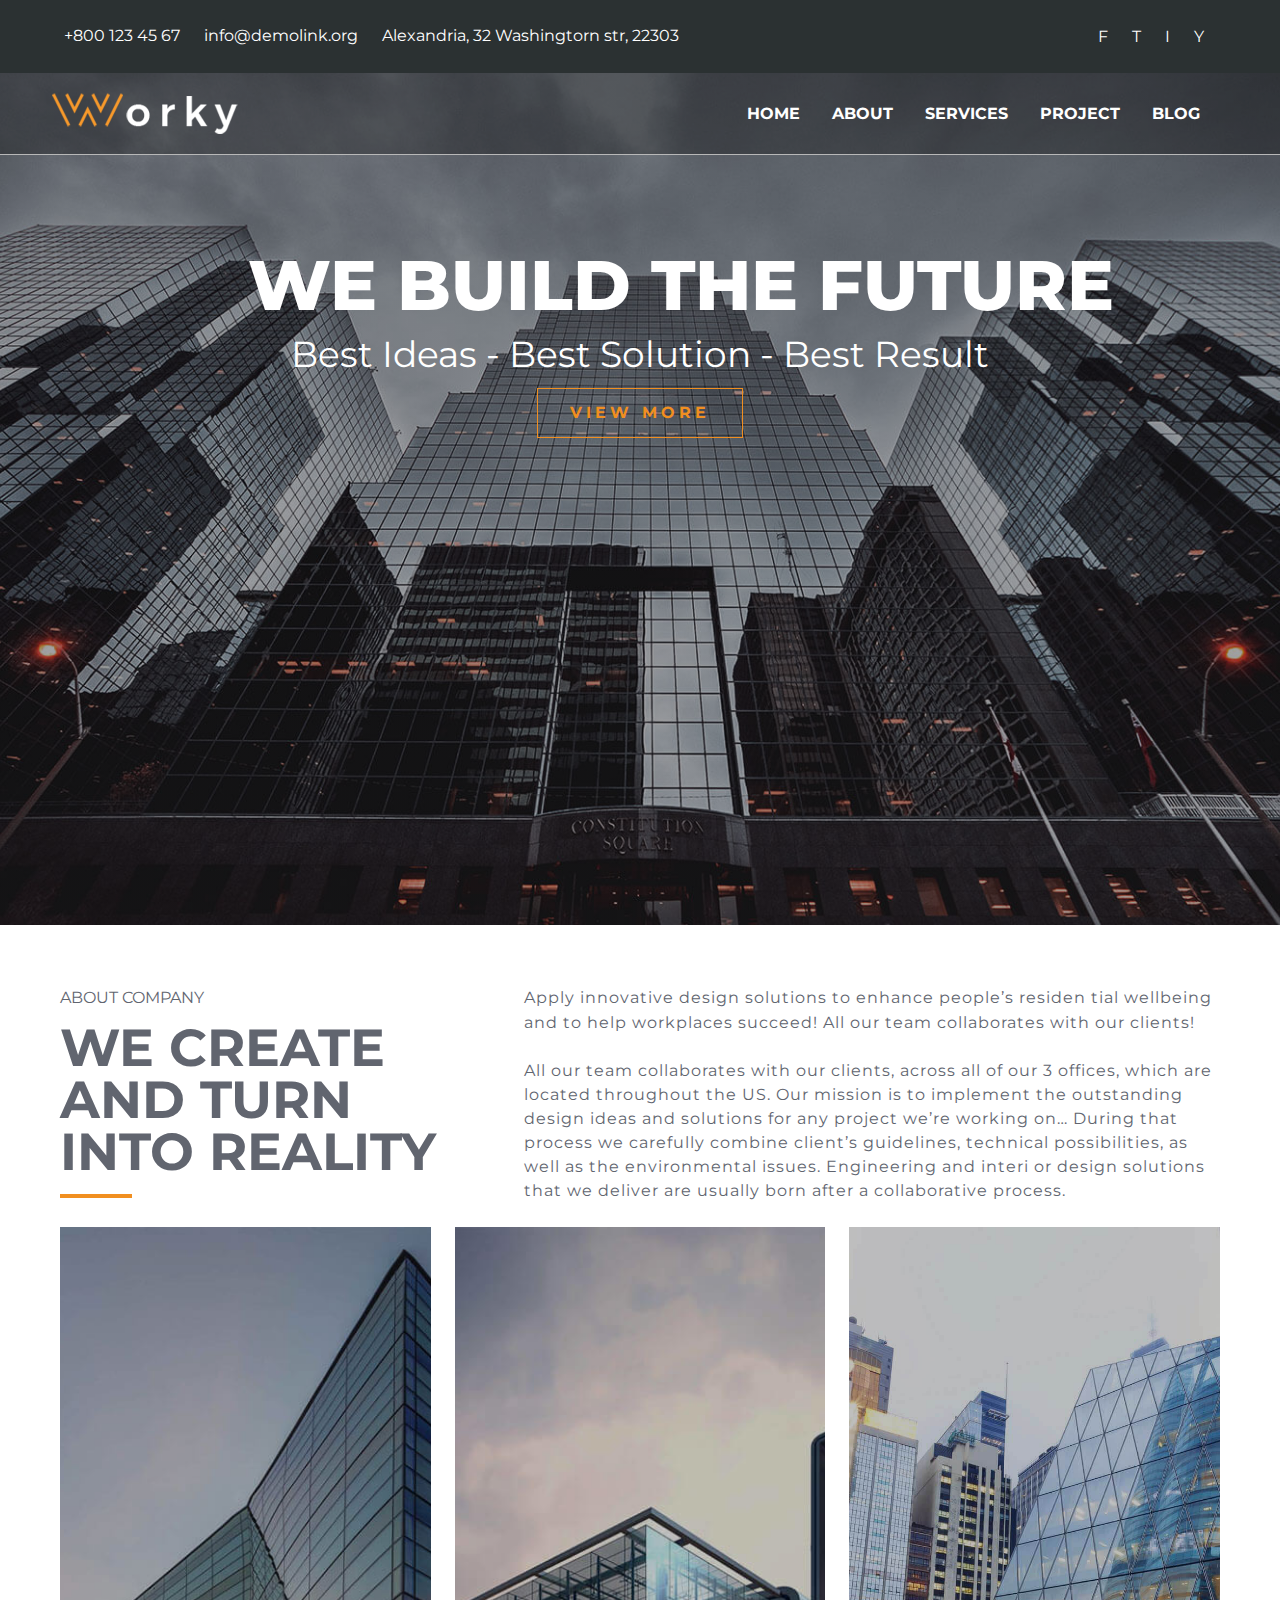
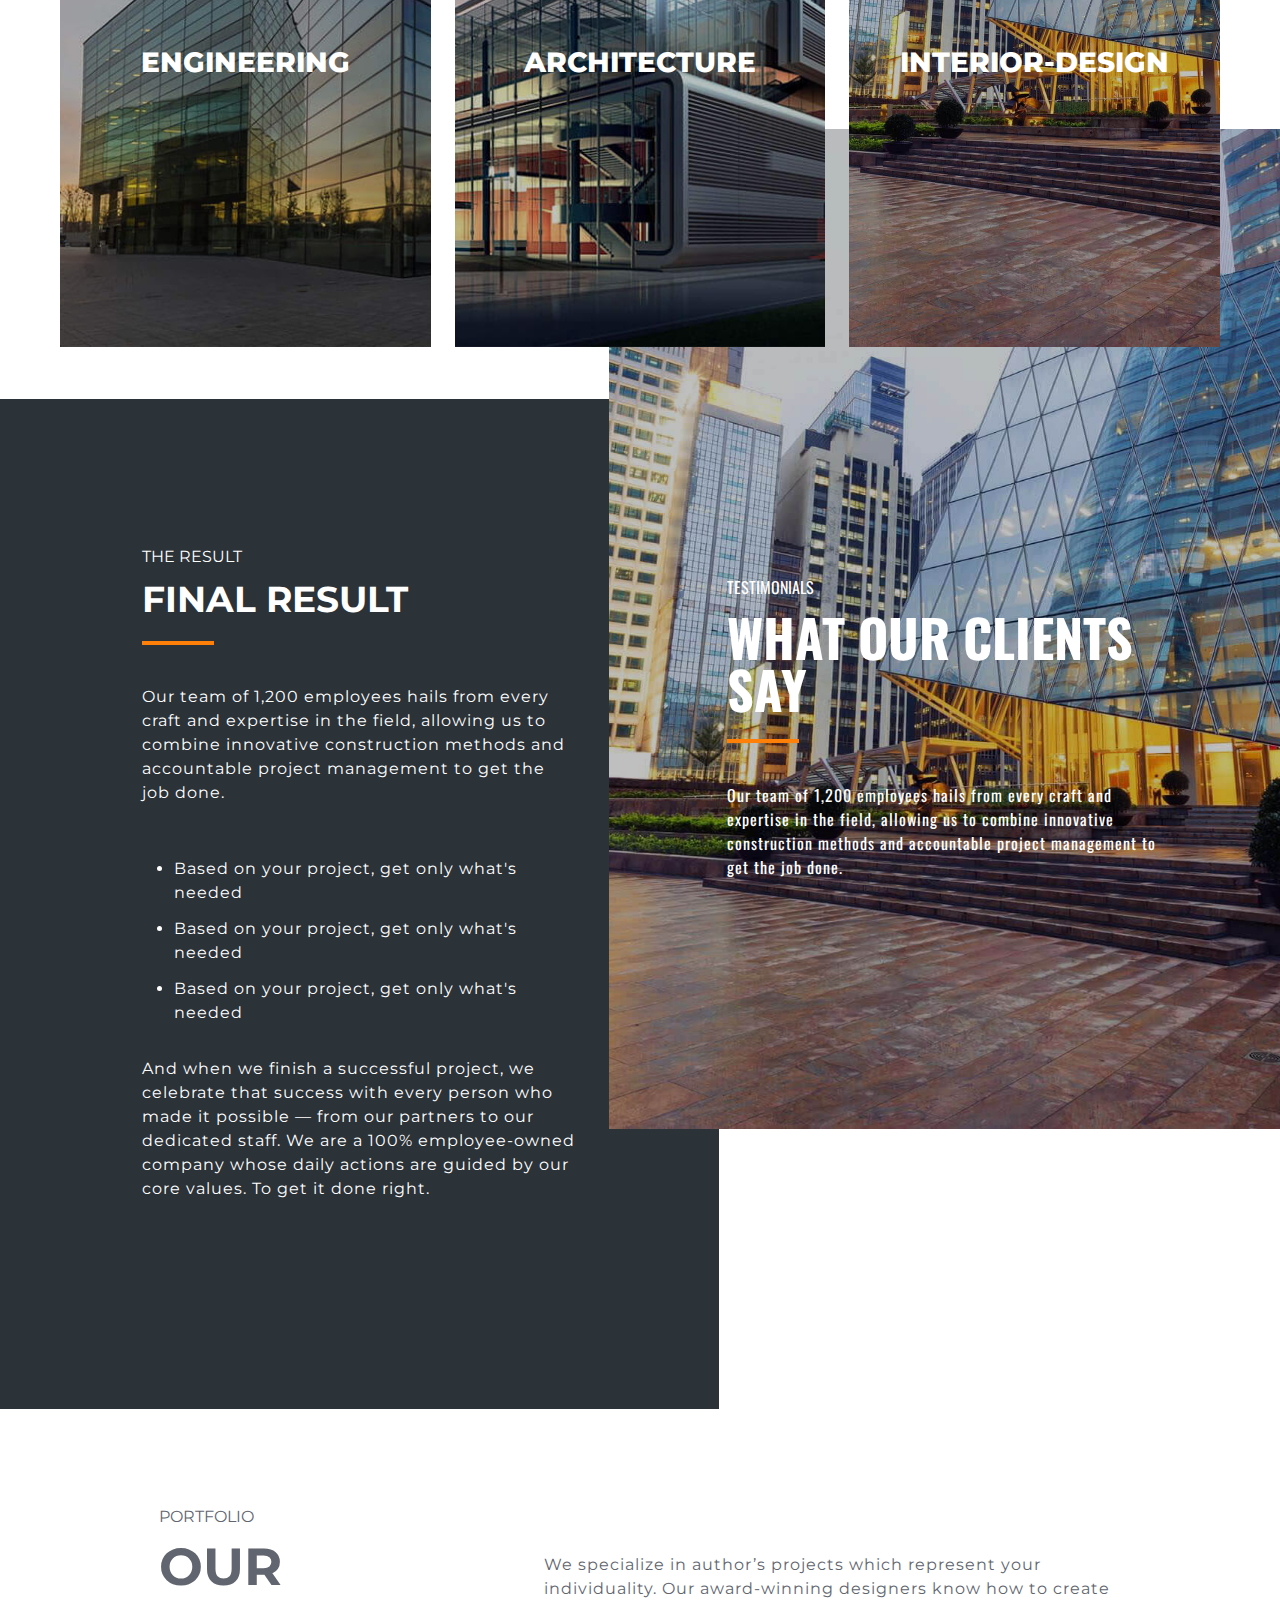
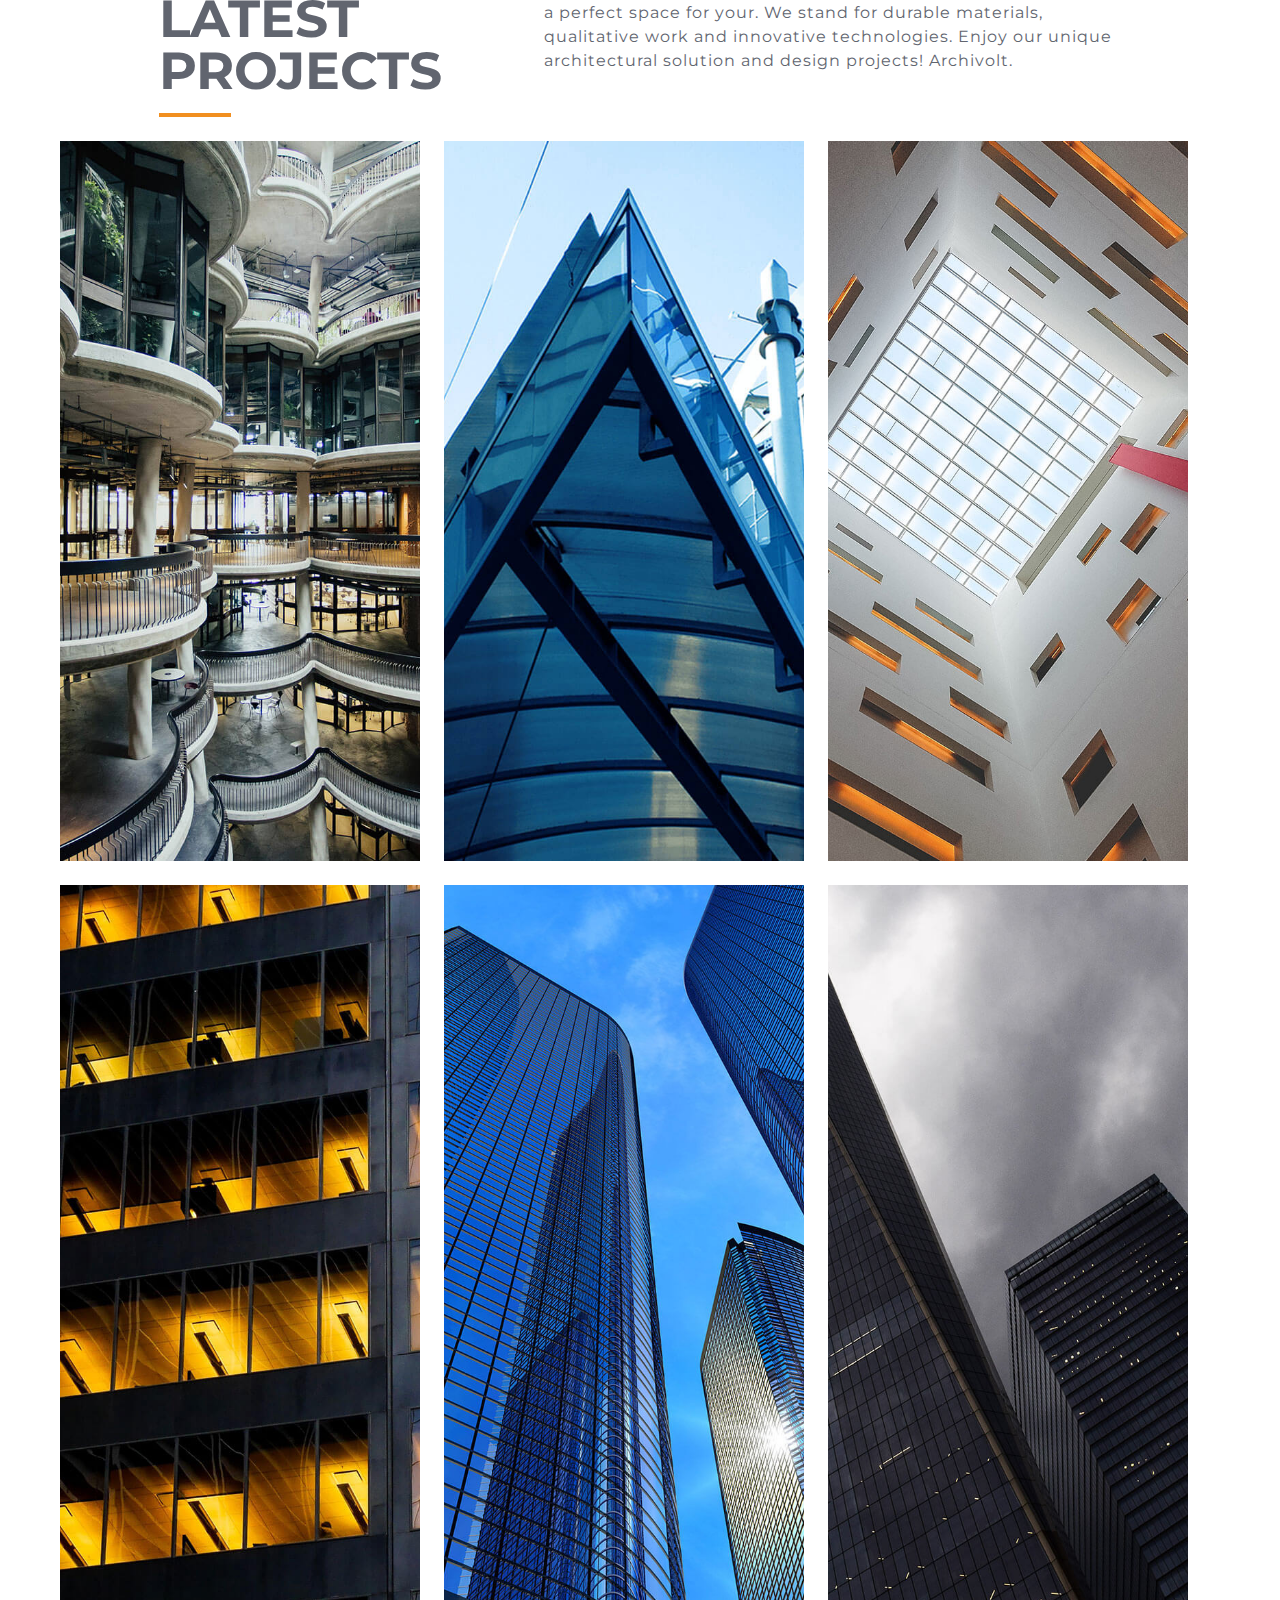
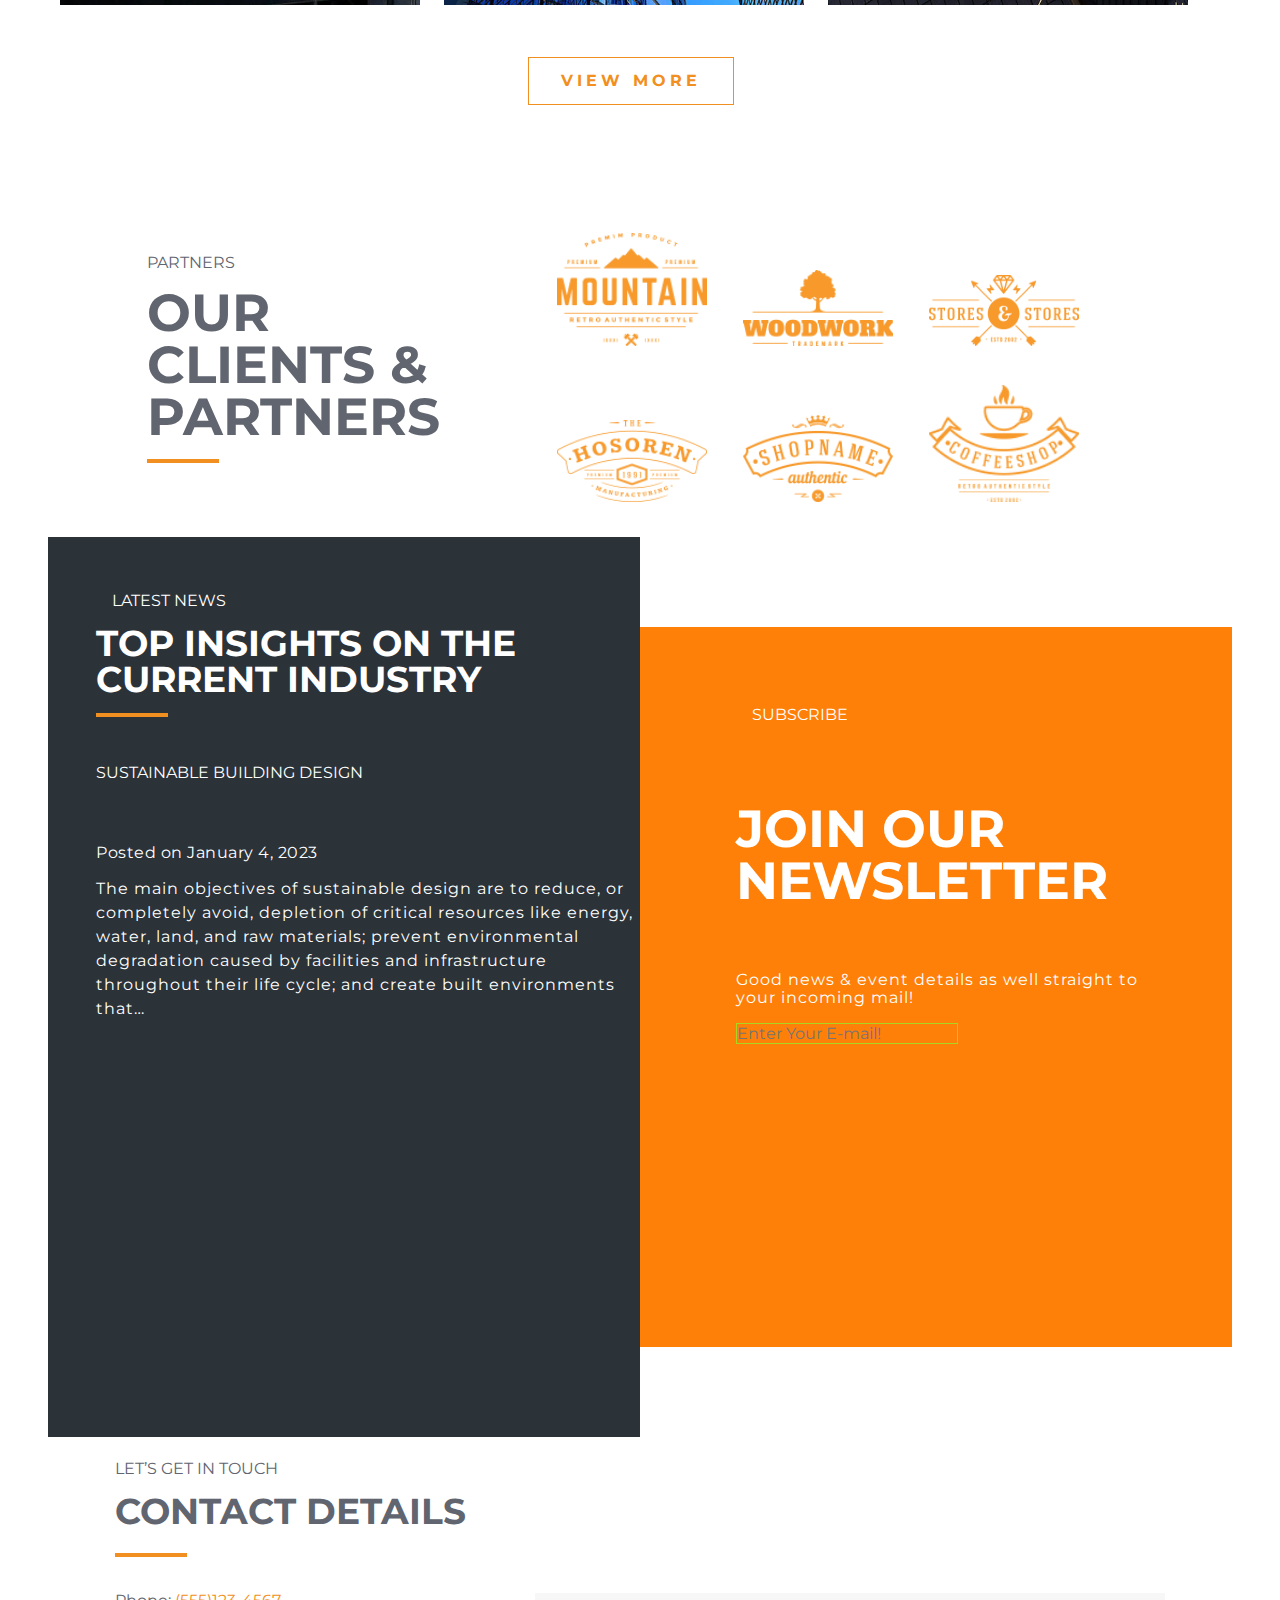
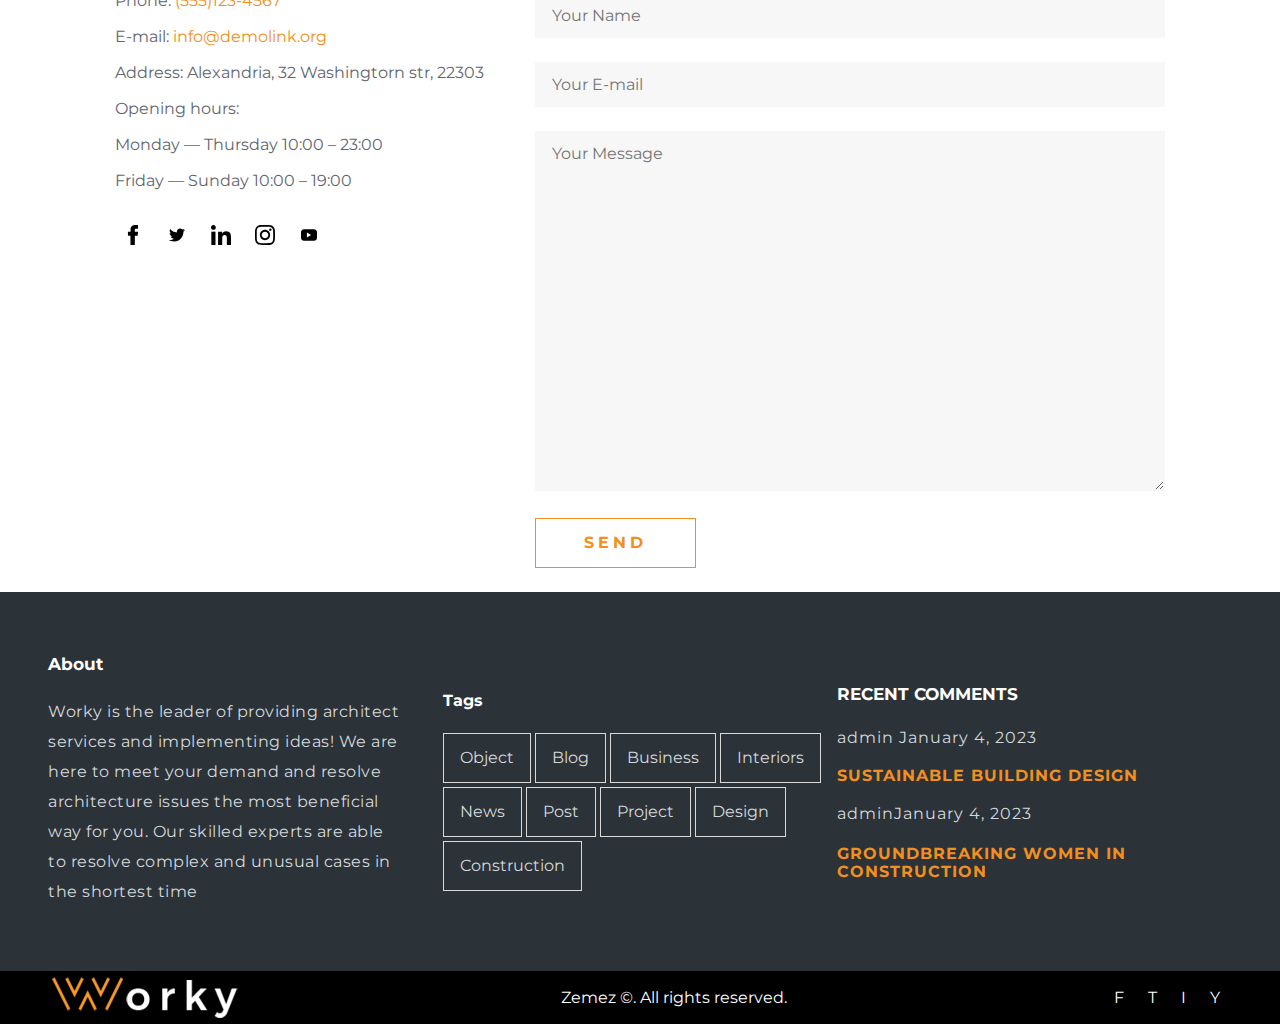
<file: index.html>
<!DOCTYPE html>
<html>
    <head>
        <meta charset="utf-8">
        <meta http-equiv="X-UA-Compatible" content="IE=edge">
        <title></title>
        <meta name="description" content>
        <meta name="viewport" content="width=device-width, initial-scale=1">
        <link rel="preconnect" href="https://fonts.googleapis.com">
<link rel="preconnect" href="https://fonts.gstatic.com" crossorigin>
<link href="https://fonts.googleapis.com/css2?family=Montserrat:wght@200;300;400;500;600;700&family=Oswald:wght@200;300;400;500;600;700&display=swap" rel="stylesheet">
        <link rel="stylesheet" href="style.css">
    </head>
    <body>
        <header class="brd-b1 pa t0 l0 w100">
            <div class="top-nav bg3">
                <div class="wrapper jcsb v-center p16 fc4">
                    <div class="v-center">
                        <div class="pr12">+800 123 45 67</div>
                        <div class="p12">info@demolink.org</div>
                        <div class="p12">Alexandria, 32 Washingtorn str, 22303</div>
                    </div>
                    <div>
                        <ul class="social-icons v-center">
                            <li class="social-item p12"><a href="#"
                                    class="social-link">F</a></li>
                            <li class="social-item p12"><a href="#"
                                    class="social-link">T</a></li>
                            <li class="social-item p12"><a href="#"
                                    class="social-link">I</a></li>
                            <li class="social-item p12"><a href="#"
                                    class="social-link">Y</a></li>
                        </ul>
                    </div>
                </div>
            </div>
            <nav class="navbar bg-trans1">
                <div class="wrapper jcsb v-center fc4">
                    <div class="img1">
                        <img src="image/img.webp" width="197" height="50"
                            alt="image">
                    </div>
                    <ul class="nav-list v-center fc4 fw7 p32">
                        <li class="nav-item "><a href="#"
                                class="nav-link plr16">HOME</a></li>
                        <li class="nav-item"><a href="#"
                                class="nav-link plr16">ABOUT</a></li>
                        <li class="nav-item"><a href="#"
                                class="nav-link plr16">SERVICES</a></li>
                        <li class="nav-item"><a href="#"
                                class="nav-link plr16">PROJECT</a></li>
                        <li class="nav-item"><a href="#"
                                class="nav-link pl16">BLOG</a></li>
                    </ul>
                </div>
            </nav>
        </header>
        <div class="hero1">
            <div class="wrapper jcsb fc4 ">
                <div class="fw8 fs75 ptl50">WE BUILD THE FUTURE</div>
                <div class="fs36 p16 tac">Best Ideas - Best Solution - Best
                    Result</div>
                <div class="h-center">
                    <div class="chat-btn brd5 fw7 fc6 fc-h3 bg-h2 ptb16 plr32 ttu"> VIEW MORE</div>
                </div>
            </div>
        </div>

        <main>
            <section class="about-section">
                <div class="wrapper v-center jcsb p12 mt48">
                    <div class="section-heading wrapper flx40">
                        <h2 class="mb16">ABOUT COMPANY</h2>
                        <h3 class="fw7 fs52 mr48">WE CREATE AND TURN INTO
                            REALITY</h3>
                        <div class="df mt16">
                            <span class="w72 bg1 h4"></span>
                        </div>
                    </div>
                    <div class="about-content wrapper flx1 ls2 lh24">
                        <div><strong>Apply innovative design solutions to
                                enhance
                                people’s residen
                                tial wellbeing and to help workplaces succeed!
                                All
                                our team collaborates with our clients!
                            </strong></div>
                        <br />
                        <div>All our team collaborates with our clients, across
                            all of our 3 offices, which are located throughout
                            the US. Our mission is to implement the outstanding
                            design ideas and solutions for any project we’re
                            working on… During that process we carefully combine
                            client’s guidelines, technical possibilities, as
                            well as the environmental issues. Engineering and
                            interi
                            or design solutions that we deliver are usually born
                            after a collaborative process.</div>
                    </div>
                </div>
            </section>
        </section>
        <section class="element-section wrapper df fc4 fw8">
            <div class="bg-img-01 h80vh w101 box-center m12">
                <h2 class="fc-h1 pt100 fs28">ENGINEERING</h2>
            </div>
            <div class="bg-img-02 h80vh w101 box-center m12">
                <h2 class="fc-h1 pt100 fs28">ARCHITECTURE</h2>
            </div>
            <div class="bg-img-03 h80vh w101 box-center m12">
                <h2 class="fc-h1 pt100 fs28">INTERIOR-DESIGN</h2>
            </div>
        </section>
        <section class="design-middle">
            <div class="v-center">
                <div class="bg8 mtb40 w700 zi-1">
                    <div class="section-right-side-2 fc4 pt100 plr48">
                        <h2 class="mb16">THE RESULT</h2>
                        <h3 class="fw7 fs36">FINAL RESULT</h3>
                        <div class="df mt24">
                            <span class="w72 bg7 h4"></span>
                        </div>
                        <div class="about-content flx1 ls2 lh24 pb24">
                            <div class="ptb40 v-center">Our team of
                                1,200 employees hails from
                                every
                                craft and expertise in the field,
                                allowing us to
                                combine innovative construction methods
                                and
                                accountable project management to get
                                the job done.</div>
                            <div class="ml32">
                                <li class="mtb12">Based on your project, get
                                    only what's needed</li>
                                <li class="mtb12">Based on your project, get
                                    only what's
                                    needed</li>
                                <li class="mtb12">Based on your project, get
                                    only what's
                                    needed</li></div>

                            <div class="ptb24 ls2">And when we finish a
                                successful
                                project, we
                                celebrate that success with every person
                                who made it
                                possible — from our partners to our
                                dedicated staff.
                                We are a 100% employee-owned company
                                whose daily
                                actions are guided by our core values.
                                To get it
                                done right.</div>
                        </div>
                    </div>
                </div>
                <div class="section-deco-right-side bg-img-03 pr zi1 ff2">
                    <div class="section-right-side-2 fc4 pt100 plr48">
                        <h2 class="mb16">
                            TESTIMONIALS</h2>
                        <h3 class="fw7 fs52">WHAT OUR
                            CLIENTS SAY</h3>
                        <div class="df mt24">
                            <span class="w72 bg7 h4"></span>
                        </div>
                        <div class="about-content flx1 ls2 lh24 pb24">
                            <div class="ptb40 v-center">Our team of
                                1,200 employees hails from
                                every
                                craft and expertise in the field,
                                allowing us to
                                combine innovative construction methods
                                and
                                accountable project management to get
                                the job done.</div>
                        </div>
                    </div>
                </section>
        <section class="portfolio-section">
            <div class="wrapper v-center jcsb p12 mt48">
                <div class="section-heading wrapper flx40">
                    <h2 class="mb16">PORTFOLIO</h2>
                    <h3 class="fw7 fs52 mr48">OUR LATEST
                        PROJECTS</h3>
                    <div class="df mt16">
                        <span class="w72 bg1 h4"></span>
                    </div>
                </div>
                <div class="about-content wrapper flx1 ls2 lh24">

                    <div>We specialize in author’s projects which represent your
                        individuality. Our award-winning designers know how to
                        create a perfect space for your. We stand for durable
                        materials, qualitative work and innovative technologies.
                        Enjoy our unique architectural solution and design
                        projects! Archivolt.</div>
                </div>
            </div>
        </section>
        <section class="element-section wrapper fc4 df fw8">
            <div class="df fww v-center">
                <div class="bg-img-04 h80vh w102 m12">
                </div>
                <div class="bg-img-05 h80vh  w102 m12">
                </div>
                <div class="bg-img-06 h80vh  w102 m12">
                </div>
                <div class="bg-img-07 h80vh  w102 m12">
                </div>
                <div class="bg-img-08 h80vh  w102 m12">
                </div>
                <div class="bg-img-09 h80vh  w102 m12">
                </div>
                <div class="h-center pl150 ptb40 ">
                    <div class="chat-btn box-center h48 fw7 fc6 brd5 fc-h3 bg-h2 plr32 ttu"> VIEW MORE</div>
                </div>
            </div>
        </section>
        <section class="portfolio-section">
            <div class="wrapper v-center jcsb pb12 mt48">
                <div class="section-heading wrapper flx40">
                    <h2 class="mb16">PARTNERS</h2>
                    <h3 class="fw7 fs52 mr48">OUR CLIENTS & PARTNERS</h3>
                    <div class="df mt16">
                        <span class="w72 bg1 h4"></span>
                    </div>
                </div>
                <div class="about-content wrapper flx1 lh24 pt24">
                    <div>
                        <img src="image/home-brands-1.webp" alt="home-brands-1"
                            width="150vs" class="p16">
                        <img src="image/home-brands-2.webp" alt="home-brands-2"
                            width="150vs" class="p16">
                        <img src="image/home-brands-3.webp" alt="home-brands-3"
                            width="150vs" class="p16">
                        <img src="image/home-brands-4.webp" alt="home-brands-4"
                            width="150vs" class="p16">
                        <img src="image/home-brands-5.webp" alt="home-brands-5"
                            width="150vs" class="p16">
                        <img src="image/home-brands-6.webp" alt="home-brands-6"
                            width="150vs" class="p16">
                    </div>
                </div>
            </div>
        </section>
        <section class="elementor-section3">
            <div class="wrapper v-center">
                <div class="section-heading wrapper bg5 fc4 flx50 pt40 h100vh">
                    <h2 class="m16 pl48 ">LATEST NEWS</h2>
                    <h3 class="fw7 fs36 mr48 pl48">TOP INSIGHTS ON THE
                        CURRENT INDUSTRY</h3>
                    <div class="df mt16 pl48">
                        <span class="w72 bg1 h4"></span>
                    </div>
                    <h3 class="mb16 pl48 ptb48">SUSTAINABLE BUILDING DESIGN</h3>
                    <h4 class="pl48 mtb16 ls1">Posted on January 4, 2023</h4>
                    <p class="pl48 mtb16 ls2 lh24">The main objectives of
                        sustainable design are to reduce, or completely avoid,
                        depletion of critical resources like energy, water,
                        land, and raw materials; prevent environmental
                        degradation caused by facilities and infrastructure
                        throughout their life cycle; and create built
                        environments that…</p>
                </div>
                <div class="bg7 fc4 pl48  h80vh">
                    <h2 class="m16 pl48 ptb64">SUBSCRIBE</h2>
                    <h3 class="fw7 fs52 ml48 pb48">JOIN OUR NEWSLETTER</h3>
                    <p class="pl48 mtb16 ls2 lh18">Good news & event details as
                        well straight to <br />your incoming mail!</p>
                    <input placeholder="Enter Your E-mail!"
                        class=" ml48 bg7 fc4 brd2 ">
                </div>
            </div>
        </section>
        <section class="portfolio-section mtb24">
            <div class="v-center">
                <div class="section-heading">
                    <h2 class="mb16">LET’S GET IN TOUCH</h2>
                    <h3 class="fw7 fs36 ">CONTACT DETAILS</h3>
                    <div class="df mt24 ">
                        <span class="w72 bg1 h4"></span>
                    </div>
                </div>
            </div>
            <div class="df mt12">
                <div class="flx40 mt24 fs16">
                    <h2 class="mb20">Phone: <span class="fc6">(555)123-4567</span></h2>
                    <p class="mb20">E-mail: <span class="fc6">info@demolink.org</span></p>
                    <p class="mb20">Address: Alexandria, 32 Washingtorn str, 22303</p>
                    <p class="mb20">Opening hours:</p>
                    <p class="mb20">Monday — Thursday 10:00 – 23:00</p>
                    <p class="mb20">Friday — Sunday 10:00 – 19:00</p>
                    <ul class="footer-social-list v-center">
                        <li class="fsl mr4">
                            <a href="#" class="fsl-link box-center mlr8 mr12 mt16 fb fc-h4"><img src="image/social/facebook.svg"
                                    alt="fb" /></a>
                        </li>
                        <li class="fsl mr4">
                            <a href="#" class="fsl-link box-center mlr8 mr12 mt16 twitter">
                                <img src="image/social/twitter.svg" alt="twitter" /></a>
                        </li>
                        <li class="fsl mr4">
                            <a href="#" class="fsl-link box-center mlr8 mr12 mt16 linkedin">
                                <img src="image/social/linkedin.svg" alt="linkedin" /></a>
                        </li>
                        <li class="fsl mr4">
                            <a href="#" class="fsl-link box-center mlr8 mr12 mt16 instagram">
                                <img src="image/social/instagram.svg" alt="instagram" /></a>
                        </li>
                        <li class="fsl">
                            <a href="#" class="fsl-link box-center mlr8 mr12 mt16 youtube">
                                <img src="image/social/youtube.svg" alt="youtube" /></a>
                        </li>
                    </ul>
                </div>
               
                <div class="contact-form mt24">
                    <form action="POST">
                        <input placeholder="Your Name"
                            class="in-name brd4 ptb12 plr16 mb24  w100 bg10 mb12">
                        <input placeholder="Your E-mail"
                            class="in-email brd4  w100 ptb12 plr16 mb24 bg10 mb12">
                        <textarea cols="40" rows="10" placeholder="Your Message"
                            class="in-dec brd4 bg10 ptb12 plr16 mb24 w100 mb12 h40vh"></textarea>
                            <div class=" dib brd5 ">
                                <div class="chat-btn ptb16 plr48 fw7 fc6 fc-h3 bg-h2 ttu"> SEND</div>
                            </div>
                        </form>
                </div>
            </div>
           
        </section>
    </main>
    <footer class="top-footer bg8">
        <div class="wrapper ptb64">
            <div class="elementor-container v-center jcsb w100 fc4">
                <div class="flx33">
                    <div class="heading">
                        <h2 class="footer-heding fs17 fw7 pb24">About</h2>
                    </div>
                    <div class="footer-contant ls1 fc7 lh30  mr40">
                        Worky is the leader of providing architect services and
                        implementing ideas! We are here to meet your demand and
                        resolve architecture issues the most beneficial way for
                        you. Our skilled experts are able to resolve complex and
                        unusual cases in the shortest time
                    </div>
                </div>
                <div class=" flx33">
                    <div class="heading">
                        <h2 class="footer-heding fs16 fw7 ptb24">Tags</h2>
                    </div>
                    <div class="footer-contant dib">
                        <div class="menu v-center fww fc7">
                            <div class="menu-item df fww mr4 mb4"><span
                                    class="brd1 p16 ">Object</span></div>
                            <div class="menu-item df fww mr4 mb4"><span
                                    class="brd1 p16 ">Blog</span></div>
                            <div class="menu-item df fww mr4 mb4"><span
                                    class="brd1 p16 ">Business</span></div>
                            <div class="menu-item df fww mr4 mb4"><span
                                    class="brd1 p16 ">Interiors</span></div>
                            <div class="menu-item df fww mr4 mb4"><span
                                    class="brd1 p16 ">News</span></div>
                            <div class="menu-item df fww mr4 mb4"><span
                                    class="brd1 p16 ">Post</span></div>
                            <div class="menu-item df fww mr4 mb4"><span
                                    class="brd1 p16 ">Project</span></div>
                            <div class="menu-item df fww mr4 mb4"><span
                                    class="brd1 p16 ">Design</span></div>
                            <div class="menu-item df fww mr4 mb4"><span
                                    class="brd1 p16 ">Construction</span></div>
                        </div>
                    </div>
                </div>
                <div class="flx33">
                    <div class="heading">
                        <h2 class="footer-heding fs17 fw7 ptb16">RECENT COMMENTS</h2>
                    </div>
                    <div class="ls2 lh14 ptb12 fc7">admin January 4, 2023</div>
                    <div class="ls2 lh14 fw7 fc6 ptb12">SUSTAINABLE BUILDING
                        DESIGN</div>
                    <div class="ls2 lh14 fc7 ptb12">adminJanuary 4, 2023</div>
                    <div class="ls2 lh18 fw7 fc6 ptb12">GROUNDBREAKING WOMEN IN
                        CONSTRUCTION</div>
                </div>
            </div>
        </footer>
        <footer class="bottom-footer bg9">
            <div class="wrapper jcsb v-center fc4">
                <div class="img1">
                    <img src="image/img.webp" width="197" height="50"
                        alt="image">
                </div>
                <div>
                    Zemez ©. All rights reserved.
                </div>
                <div>
                    <ul class="social-icons v-center">
                        <li class="social-item p12"><a href="#"
                                class="social-link">F</a></li>
                        <li class="social-item p12"><a href="#"
                                class="social-link">T</a></li>
                        <li class="social-item p12"><a href="#"
                                class="social-link">I</a></li>
                        <li class="social-item p12"><a href="#"
                                class="social-link">Y</a></li>
                    </ul>
                </div>
            </div>
        </footer>
        <script src async defer></script>
    </body>
</html>
</file>
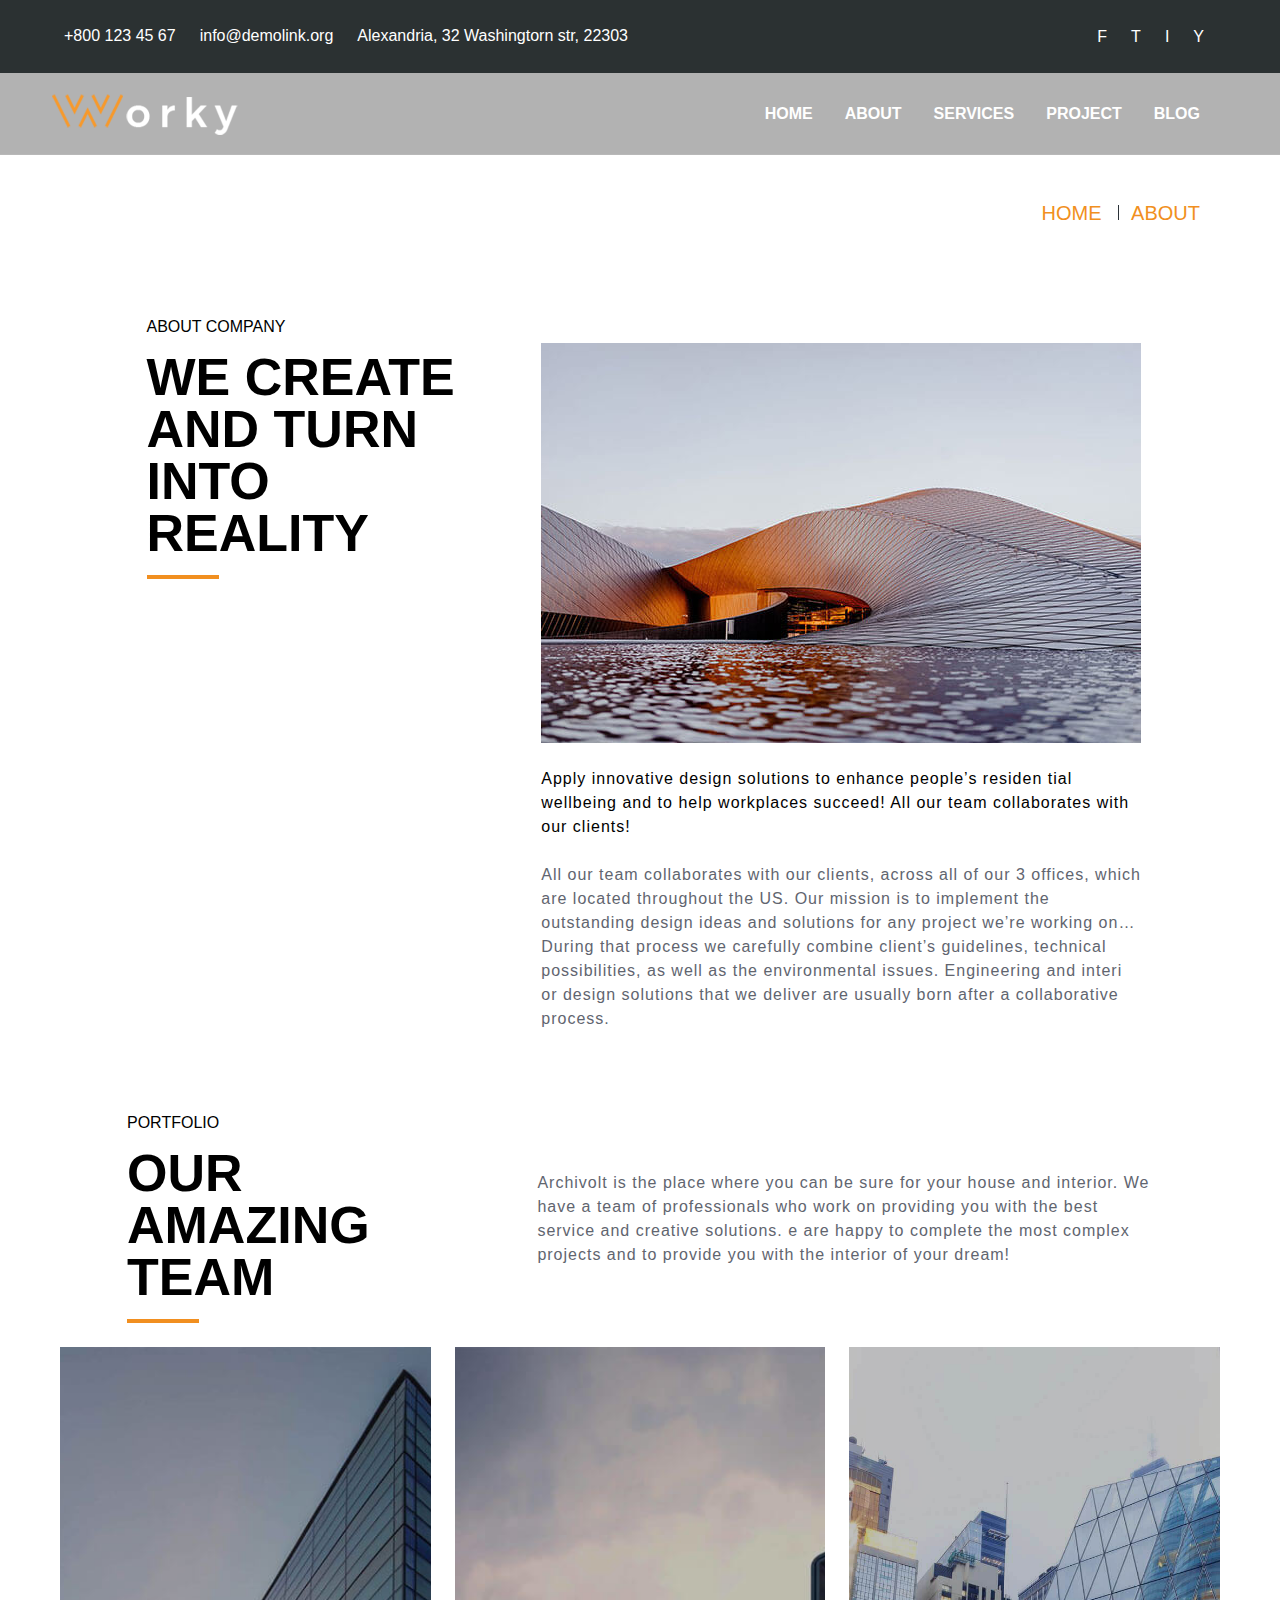
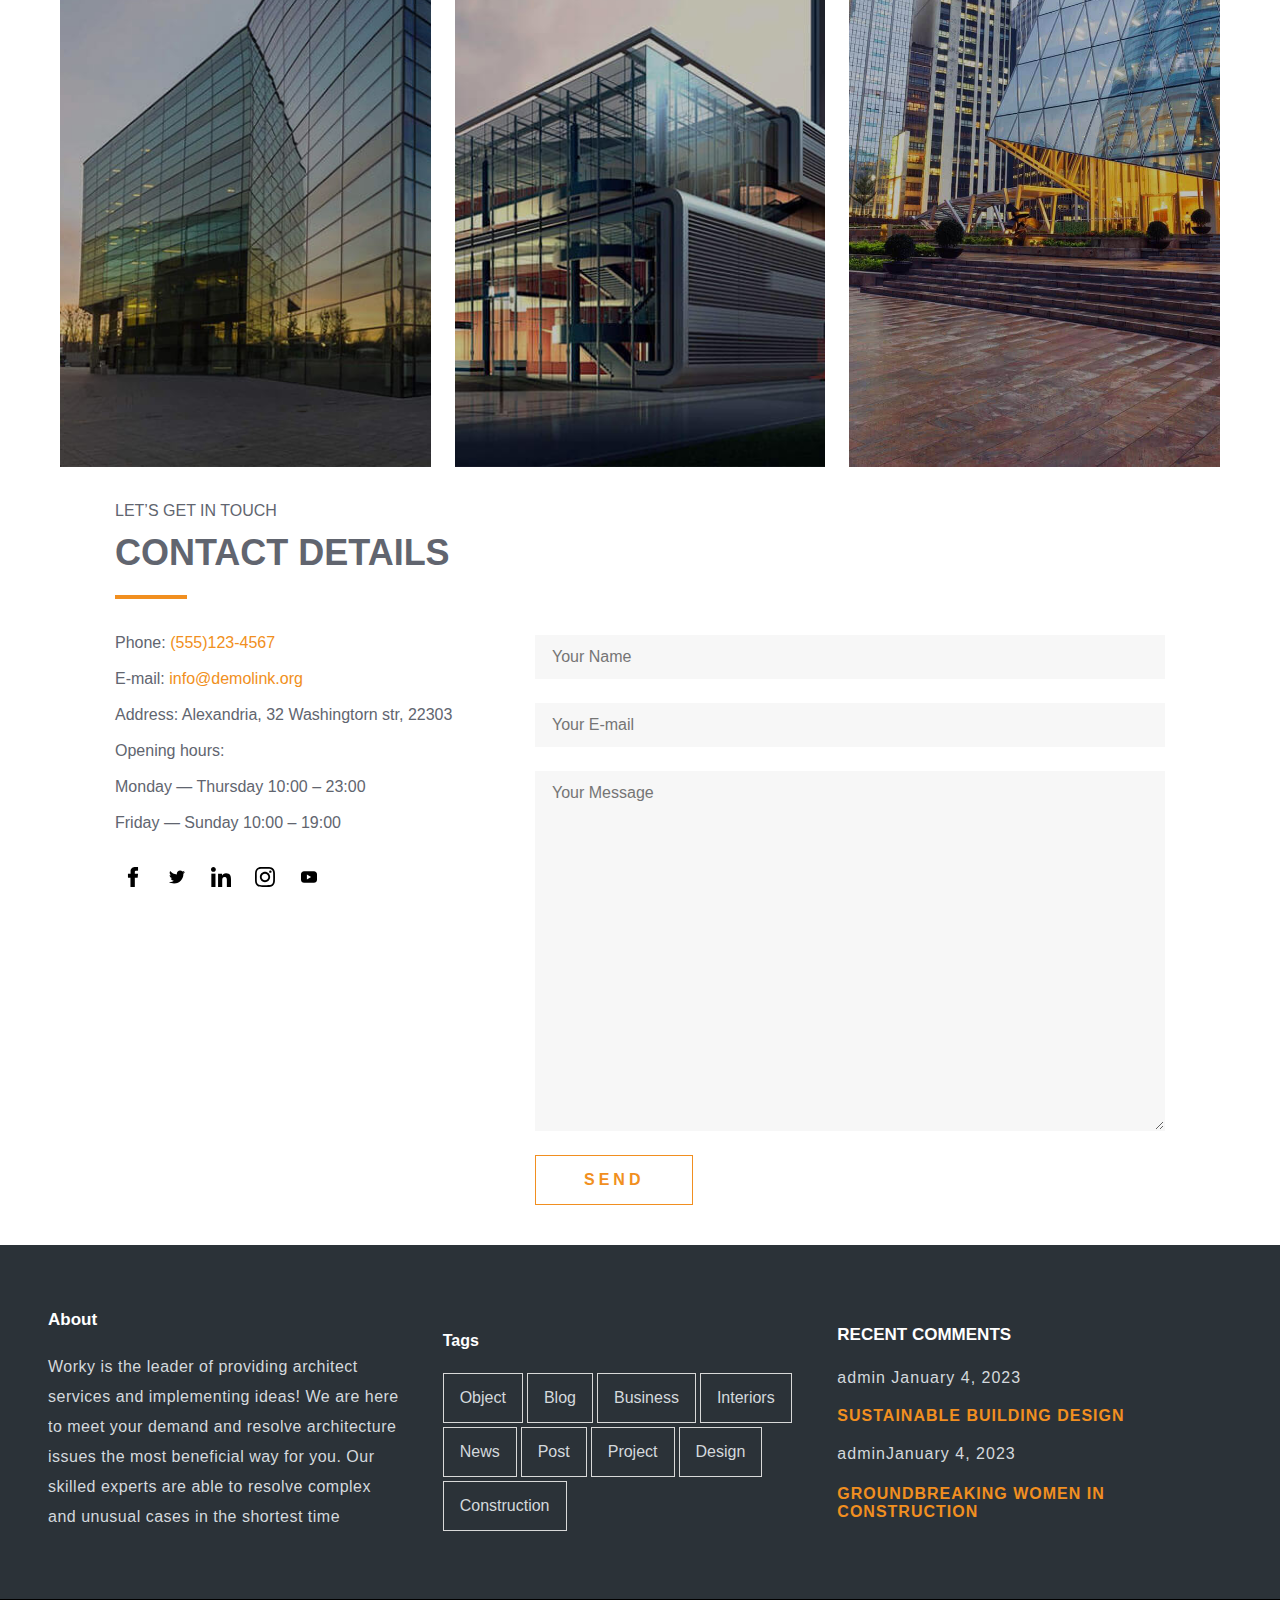
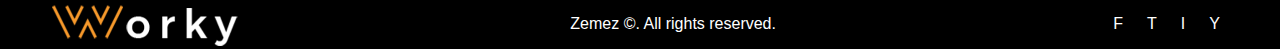
<file: about.html>
<html>
    <head>
        <meta charset="utf-8">
        <meta http-equiv="X-UA-Compatible" content="IE=edge">
        <title></title>
        <meta name="description" content>
        <meta name="viewport" content="width=device-width, initial-scale=1">
        <link rel="stylesheet" href="style.css">
    </head>
    <body>
        <header class="brd-b1 pr t0 l0 w100">
            <div class="top-nav bg3">
                <div class="wrapper jcsb v-center p16 fc4">
                    <div class="v-center">
                        <div class="pr12">+800 123 45 67</div>
                        <div class="p12">info@demolink.org</div>
                        <div class="p12">Alexandria, 32 Washingtorn str, 22303</div>
                    </div>
                    <div>
                        <ul class="social-icons v-center">
                            <li class="social-item p12"><a href="#"
                                    class="social-link">F</a></li>
                            <li class="social-item p12"><a href="#"
                                    class="social-link">T</a></li>
                            <li class="social-item p12"><a href="#"
                                    class="social-link">I</a></li>
                            <li class="social-item p12"><a href="#"
                                    class="social-link">Y</a></li>
                        </ul>
                    </div>
                </div>
            </div>
            <nav class="navbar bg-trans1">
                <div class="wrapper jcsb v-center fc4">
                    <div class="img1">
                        <img src="image/img.webp" width="197" height="50"
                            alt="image">
                    </div>
                    <ul class="nav-list v-center fc4 fw7 p32">
                        <li class="nav-item "><a href="#"
                                class="nav-link plr16">HOME</a></li>
                        <li class="nav-item"><a href="#"
                                class="nav-link plr16">ABOUT</a></li>
                        <li class="nav-item"><a href="#"
                                class="nav-link plr16">SERVICES</a></li>
                        <li class="nav-item"><a href="#"
                                class="nav-link plr16">PROJECT</a></li>
                        <li class="nav-item"><a href="#"
                                class="nav-link pl16">BLOG</a></li>
                    </ul>
                </div>
            </nav>
        </header>
        <main>
            <section class="sec-header wrapper pt48 pr32">
                <div class="v-center fc6" style="justify-content: end;">
                    <div class="mlr16 fs20 fw5">HOME</div>
                    <div class="bg8 h15 w1 mr12"></div>
                    <div class="fs20 fw5">ABOUT</div>
                </div>
            </section>
            <section class="about-us-section pt48">
                <div class="wrapper h-center jcsb mt48">
                    <div class="section-heading wrapper flx40 fc8 fw5">
                        <h2 class="mb16">ABOUT COMPANY</h2>
                        <h3 class="fw7 fs52 mr48 ">WE CREATE AND TURN INTO
                            REALITY</h3>
                        <div class="df mt16">
                            <span class="w72 bg1 h4"></span>
                        </div>
                    </div>
                    <div class="about-content flx1 ls2 lh24 pb24">
                        <div class="mtb24">
                            <img src="image/about-img.jpg" alt="">
                        </div>
                        <div class="fc8"><strong>Apply innovative design solutions to
                                enhance
                                people’s residen
                                tial wellbeing and to help workplaces succeed!
                                All
                                our team collaborates with our clients!
                            </strong></div>
                        <br />
                        <div class="">All our team collaborates with our clients, across
                            all of our 3 offices, which are located throughout
                            the US. Our mission is to implement the outstanding
                            design ideas and solutions for any project we’re
                            working on… During that process we carefully combine
                            client’s guidelines, technical possibilities, as
                            well as the environmental issues. Engineering and
                            interi
                            or design solutions that we deliver are usually born
                            after a collaborative process.</div>
                    </div>
                </div>
            </section>
            <section class="about-portfolio-section">
                <div class=" v-center jcsb p12 mt48">
                    <div class="section-heading fc8 flx40">
                        <h2 class="mb16">PORTFOLIO</h2>
                        <h3 class="fw7 fs52 mr48">OUR AMAZING
                            TEAM</h3>
                        <div class="df mt16">
                            <span class="w72 bg1 h4"></span>
                        </div>
                    </div>
                    <div class="about-content wrapper flx1 ls2 lh24">
    
                        <div>Archivolt is the place where you can be sure for your house and interior. We have a team of professionals who work on providing you with the best service and creative solutions. e are happy to complete the most complex projects and to provide you with the interior of your dream!</div>
                    </div>
                </div>
            </section>
        <section class="element-section wrapper df fc4 fw8">
            <div class="bg-img-01 h80vh w101 box-center m12">
            </div>
            <div class="bg-img-02 h80vh w101 box-center m12">
            </div>
            <div class="bg-img-03 h80vh w101 box-center m12">
            </div>
        </section>
        <section class="portfolio-section mtb24">
            <div class="v-center">
                <div class="section-heading">
                    <h2 class="mb16">LET’S GET IN TOUCH</h2>
                    <h3 class="fw7 fs36 ">CONTACT DETAILS</h3>
                    <div class="df mt24 ">
                        <span class="w72 bg1 h4"></span>
                    </div>
                </div>
            </div>
            <div class="df mt12">
                <div class="flx40 mt24 fs16">
                    <h2 class="mb20">Phone: <span class="fc6">(555)123-4567</span></h2>
                    <p class="mb20">E-mail: <span class="fc6">info@demolink.org</span></p>
                    <p class="mb20">Address: Alexandria, 32 Washingtorn str, 22303</p>
                    <p class="mb20">Opening hours:</p>
                    <p class="mb20">Monday — Thursday 10:00 – 23:00</p>
                    <p class="mb20">Friday — Sunday 10:00 – 19:00</p>
                    <ul class="footer-social-list v-center">
                        <li class="fsl mr4">
                            <a href="#" class="fsl-link box-center mlr8 mr12 mt16 fb fc-h4"><img src="image/social/facebook.svg"
                                    alt="fb" /></a>
                        </li>
                        <li class="fsl mr4">
                            <a href="#" class="fsl-link box-center mlr8 mr12 mt16 twitter">
                                <img src="image/social/twitter.svg" alt="twitter" /></a>
                        </li>
                        <li class="fsl mr4">
                            <a href="#" class="fsl-link box-center mlr8 mr12 mt16 linkedin">
                                <img src="image/social/linkedin.svg" alt="linkedin" /></a>
                        </li>
                        <li class="fsl mr4">
                            <a href="#" class="fsl-link box-center mlr8 mr12 mt16 instagram">
                                <img src="image/social/instagram.svg" alt="instagram" /></a>
                        </li>
                        <li class="fsl">
                            <a href="#" class="fsl-link box-center mlr8 mr12 mt16 youtube">
                                <img src="image/social/youtube.svg" alt="youtube" /></a>
                        </li>
                    </ul>
                </div>
               
                <div class="contact-form mt24">
                    <form action="POST">
                        <input placeholder="Your Name"
                            class="in-name brd4 ptb12 plr16 mb24  w100 bg10 mb12">
                        <input placeholder="Your E-mail"
                            class="in-email brd4  w100 ptb12 plr16 mb24 bg10 mb12">
                        <textarea cols="40" rows="10" placeholder="Your Message"
                            class="in-dec brd4 bg10 ptb12 plr16 mb24 w100 mb12 h40vh"></textarea>
                            <div class=" dib brd5 ">
                                <div class="chat-btn ptb16 plr48 fw7 fc6 fc-h3 bg-h2 ttu"> SEND</div>
                            </div>
                        </form>
                </div>
            </div>
           
        </section>
        </main>
    <footer class="top-footer bg8">
        <div class="wrapper ptb64">
            <div class="elementor-container v-center jcsb w100 fc4">
                <div class="flx33">
                    <div class="heading">
                        <h2 class="footer-heding fs17 fw7 pb24">About</h2>
                    </div>
                    <div class="footer-contant ls1 fc7 lh30  mr40">
                        Worky is the leader of providing architect services and
                        implementing ideas! We are here to meet your demand and
                        resolve architecture issues the most beneficial way for
                        you. Our skilled experts are able to resolve complex and
                        unusual cases in the shortest time
                    </div>
                </div>
                <div class=" flx33">
                    <div class="heading">
                        <h2 class="footer-heding fs16 fw7 ptb24">Tags</h2>
                    </div>
                    <div class="footer-contant dib">
                        <div class="menu v-center fww fc7">
                            <div class="menu-item df fww mr4 mb4"><span
                                    class="brd1 p16 ">Object</span></div>
                            <div class="menu-item df fww mr4 mb4"><span
                                    class="brd1 p16 ">Blog</span></div>
                            <div class="menu-item df fww mr4 mb4"><span
                                    class="brd1 p16 ">Business</span></div>
                            <div class="menu-item df fww mr4 mb4"><span
                                    class="brd1 p16 ">Interiors</span></div>
                            <div class="menu-item df fww mr4 mb4"><span
                                    class="brd1 p16 ">News</span></div>
                            <div class="menu-item df fww mr4 mb4"><span
                                    class="brd1 p16 ">Post</span></div>
                            <div class="menu-item df fww mr4 mb4"><span
                                    class="brd1 p16 ">Project</span></div>
                            <div class="menu-item df fww mr4 mb4"><span
                                    class="brd1 p16 ">Design</span></div>
                            <div class="menu-item df fww mr4 mb4"><span
                                    class="brd1 p16 ">Construction</span></div>
                        </div>
                    </div>
                </div>
                <div class="flx33">
                    <div class="heading">
                        <h2 class="footer-heding fs17 fw7 ptb16">RECENT COMMENTS</h2>
                    </div>
                    <div class="ls2 lh14 ptb12 fc7">admin January 4, 2023</div>
                    <div class="ls2 lh14 fw7 fc6 ptb12">SUSTAINABLE BUILDING
                        DESIGN</div>
                    <div class="ls2 lh14 fc7 ptb12">adminJanuary 4, 2023</div>
                    <div class="ls2 lh18 fw7 fc6 ptb12">GROUNDBREAKING WOMEN IN
                        CONSTRUCTION</div>
                </div>
            </div>
        </footer>
        <footer class="bottom-footer bg9">
            <div class="wrapper jcsb v-center fc4">
                <div class="img1">
                    <img src="image/img.webp" width="197" height="50"
                        alt="image">
                </div>
                <div>
                    Zemez ©. All rights reserved.
                </div>
                <div>
                    <ul class="social-icons v-center">
                        <li class="social-item p12"><a href="#"
                                class="social-link">F</a></li>
                        <li class="social-item p12"><a href="#"
                                class="social-link">T</a></li>
                        <li class="social-item p12"><a href="#"
                                class="social-link">I</a></li>
                        <li class="social-item p12"><a href="#"
                                class="social-link">Y</a></li>
                    </ul>
                </div>
            </div>
        </footer>
        <script src async defer></script>
    </body>
</html>
</file>
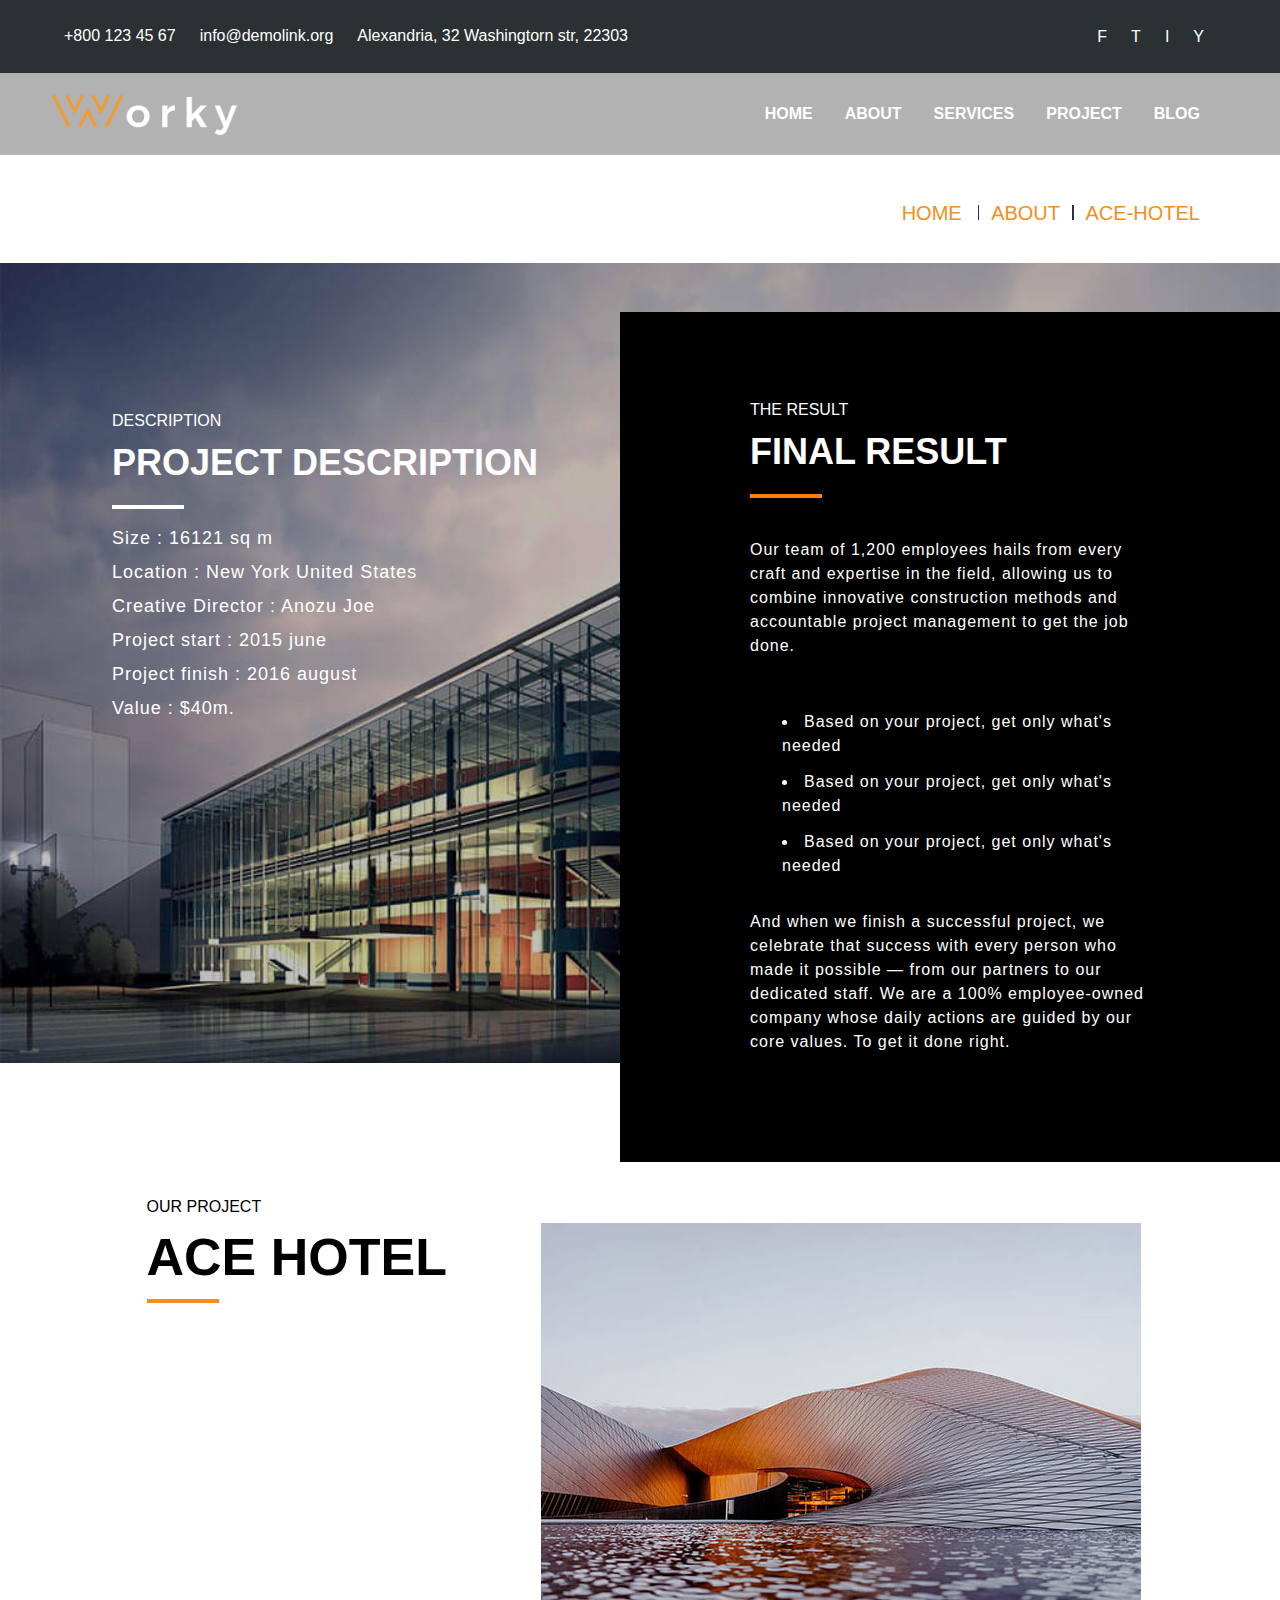
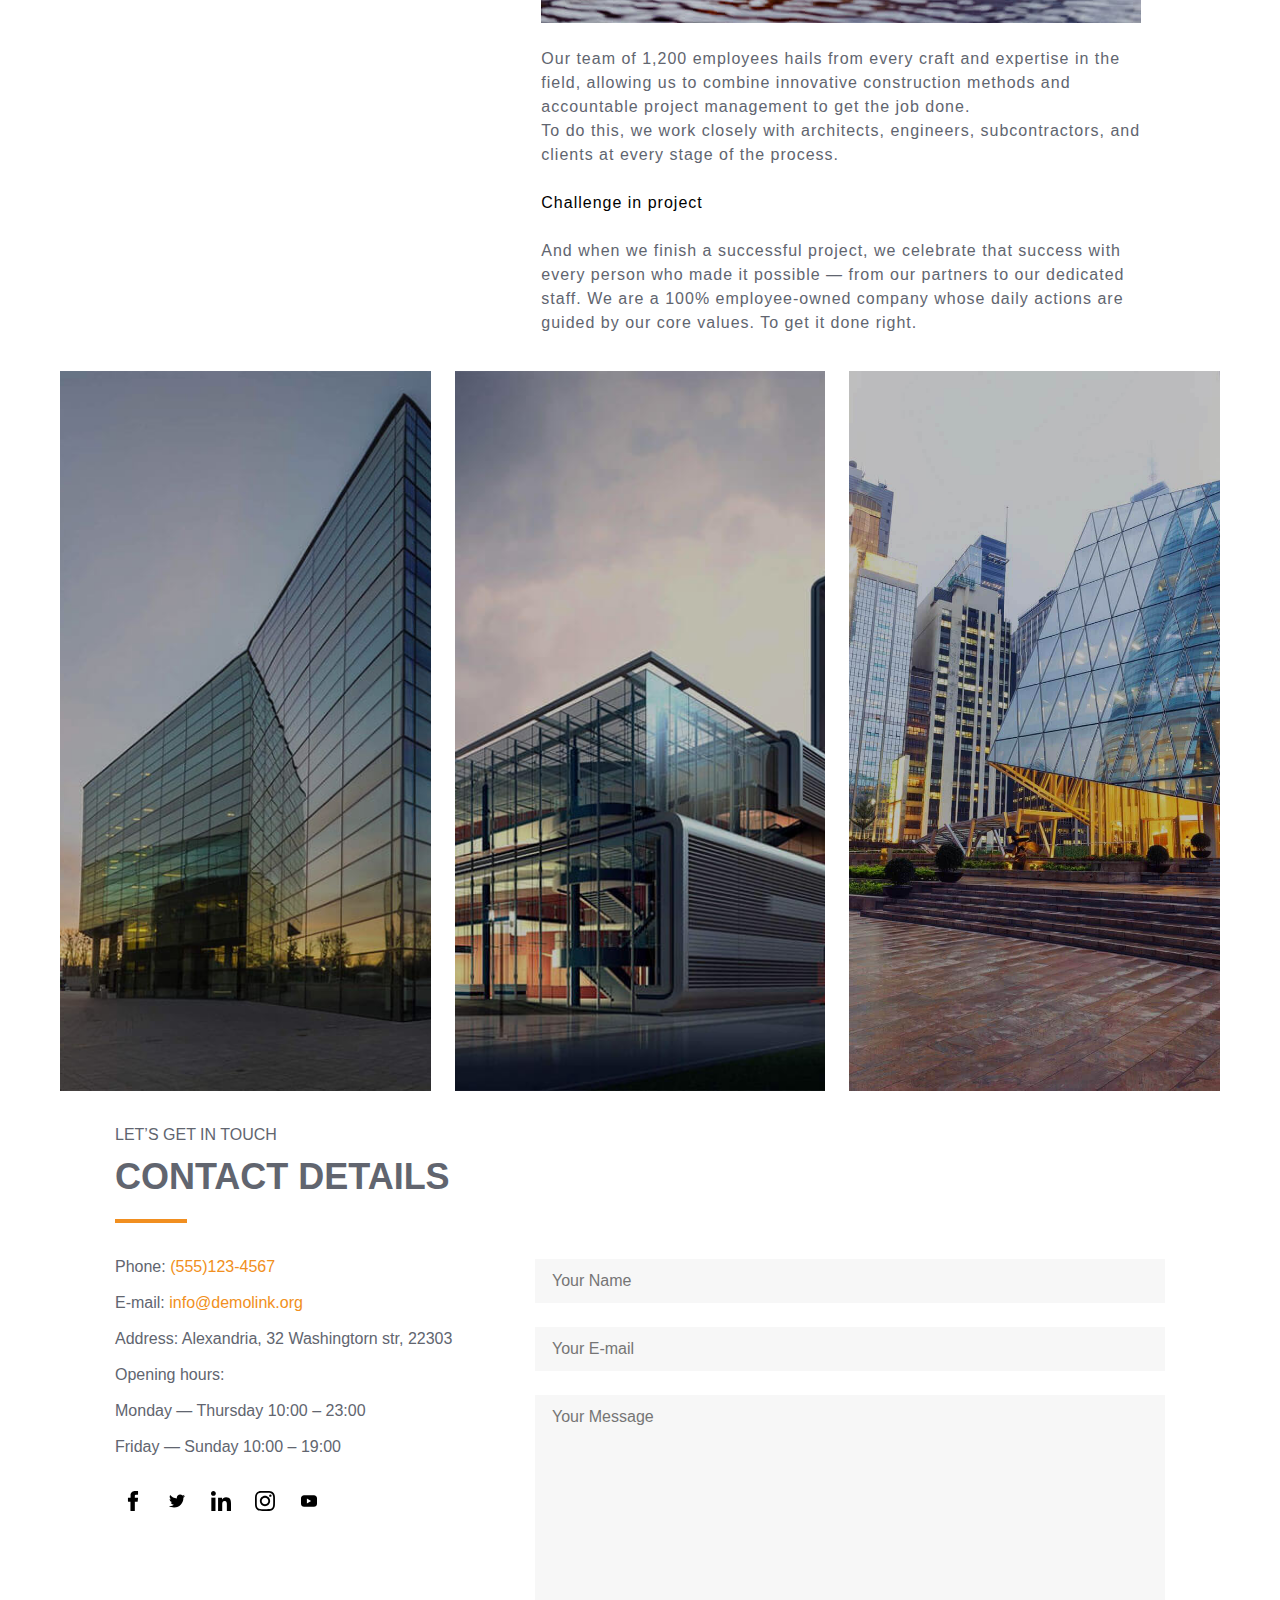
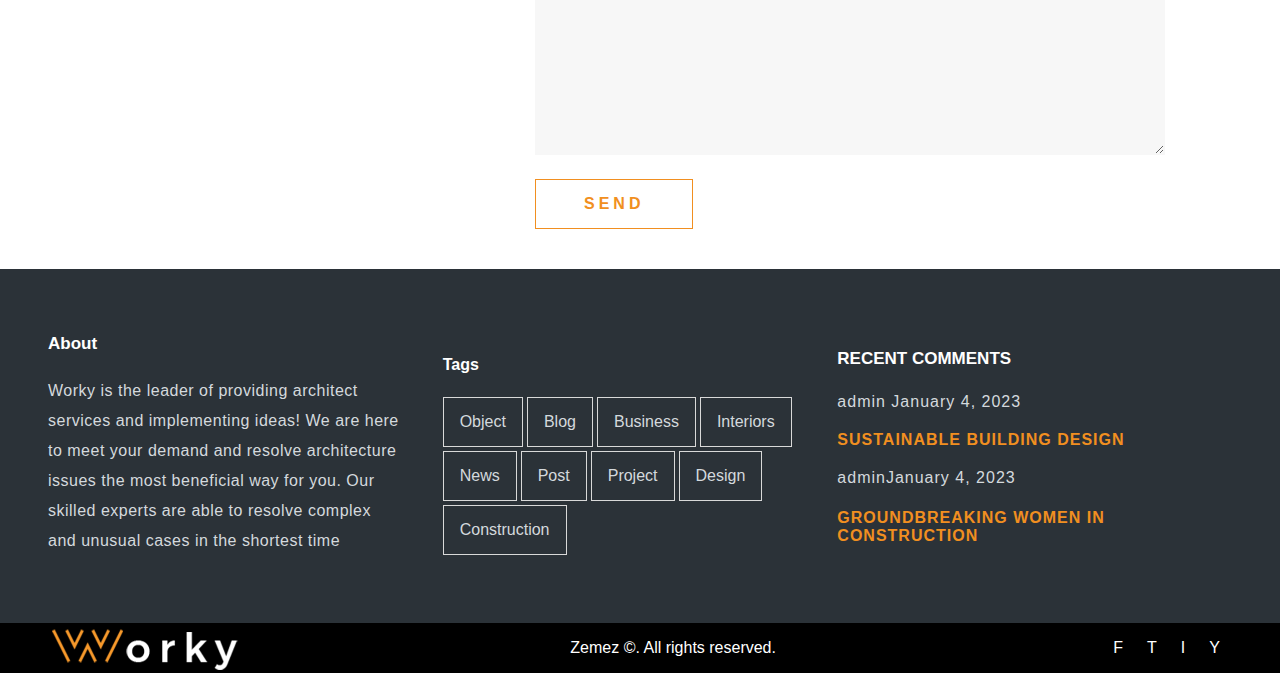
<file: ace-hotel.html>
<html>
    <head>
        <meta charset="utf-8">
        <meta http-equiv="X-UA-Compatible" content="IE=edge">
        <title></title>
        <meta name="description" content>
        <meta name="viewport" content="width=device-width, initial-scale=1">
        <link rel="stylesheet" href="style.css">
    </head>
    <body>
        <header class="brd-b1 pr t0 l0 w100">
            <div class="top-nav bg3">
                <div class="wrapper jcsb v-center p16 fc4">
                    <div class="v-center">
                        <div class="pr12">+800 123 45 67</div>
                        <div class="p12">info@demolink.org</div>
                        <div class="p12">Alexandria, 32 Washingtorn str, 22303</div>
                    </div>
                    <div>
                        <ul class="social-icons v-center">
                            <li class="social-item p12"><a href="#"
                                    class="social-link">F</a></li>
                            <li class="social-item p12"><a href="#"
                                    class="social-link">T</a></li>
                            <li class="social-item p12"><a href="#"
                                    class="social-link">I</a></li>
                            <li class="social-item p12"><a href="#"
                                    class="social-link">Y</a></li>
                        </ul>
                    </div>
                </div>
            </div>
            <nav class="navbar bg-trans1">
                <div class="wrapper jcsb v-center fc4">
                    <div class="img1">
                        <img src="image/img.webp" width="197" height="50"
                            alt="image">
                    </div>
                    <ul class="nav-list v-center fc4 fw7 p32">
                        <li class="nav-item "><a href="#"
                                class="nav-link plr16">HOME</a></li>
                        <li class="nav-item"><a href="#"
                                class="nav-link plr16">ABOUT</a></li>
                        <li class="nav-item"><a href="#"
                                class="nav-link plr16">SERVICES</a></li>
                        <li class="nav-item"><a href="#"
                                class="nav-link plr16">PROJECT</a></li>
                        <li class="nav-item"><a href="#"
                                class="nav-link pl16">BLOG</a></li>
                    </ul>
                </div>
            </nav>
        </header>
        <main>
            <section class="sec-header wrapper pt48 pr32">
                <div class="v-center fc6" style="justify-content: end;">
                    <div class="mlr16 fs20 fw5">HOME</div>
                    <div class="bg8 h15 w1 mr12"></div>
                    <div class="fs20 fw5 mr12">ABOUT</div>
                    <div class="bg8 h15 w1 mr12"></div>
                    <div class="fs20 fw5">ACE-HOTEL</div>
                </div>
                </section class="section-design ">
                <div></div>
                <section>
                    <div class="bg-img-10 mtb40">
                        <div class="section-heading wrapper fc4 pt100 pl64">
                            <h2 class="mb16">DESCRIPTION</h2>
                            <h3 class="fw7 fs36 ">PROJECT DESCRIPTION</h3>
                            <div class="df mt24">
                                <span class="w72 bg4 h4"></span>
                            </div>
                            <ul class=" fs18 ptb12 ls2">
                                <li class="ptb8">Size : 16121 sq m</li>
                                <li class="ptb8">Location : New York United
                                    States</li>
                                <li class="ptb8">Creative Director : Anozu Joe</li>
                                <li class="ptb8">Project start : 2015 june</li>
                                <li class="ptb8">Project finish : 2016 august</li>
                                <li class="ptb8">Value : $40m.</li>
                            </ul>
                        </div>
                        <div class="v-center jce">
                            <div class="bg9 w104 h800 zi1 pa fc4 plr48 pt100 v-center">
                                <div class="section-right-side pt40">
                                <h2 class="mb16">THE RESULT</h2>
                                <h3 class="fw7 fs36">FINAL RESULT</h3>
                                <div class="df mt24">
                                    <span class="w72 bg7 h4"></span>
                                </div>
                                <div class="about-content flx1 ls2 lh24 pb24">
                                    <div class="ptb40 v-center">Our team of
                                        1,200 employees hails from
                                        every
                                        craft and expertise in the field,
                                        allowing us to
                                        combine innovative construction methods
                                        and
                                        accountable project management to get
                                        the job done.</div>
                                    <div class="ml32">
                                        <li class="mtb12">Based on your project, get
                                            only what's needed</li>
                                        <li class="mtb12">Based on your project, get only what's
                                            needed</li>
                                        <li class="mtb12">Based on your project, get only what's
                                            needed</li></div>

                                    <div class="ptb24 ls2">And when we finish a
                                        successful
                                        project, we
                                        celebrate that success with every person
                                        who made it
                                        possible — from our partners to our
                                        dedicated staff.
                                        We are a 100% employee-owned company
                                        whose daily
                                        actions are guided by our core values.
                                        To get it
                                        done right.</div>
                                </div>
                                </div>
                            </div>
                        </div>
                    </div>
                </section>
                <section class="about-us-section pt48">
                    <div class="wrapper h-center jcsb mt48">
                        <div class="section-heading wrapper flx40 fc8 fw5">
                            <h2 class="mb16">OUR PROJECT</h2>
                            <h3 class="fw7 fs52 mr48 ">ACE HOTEL</h3>
                            <div class="df mt16">
                                <span class="w72 bg1 h4"></span>
                            </div>
                        </div>
                        <div class="about-content flx1 ls2 lh24 pb24">
                            <div class="mtb24">
                                <img src="image/about-img.jpg" alt>
                            </div>
                            <div class=>Our team of 1,200 employees hails from
                                every
                                craft and expertise in the field, allowing us to
                                combine innovative construction methods and
                                accountable project management to get the job
                                done.</div>
                            <div class=>To do this, we work closely with
                                architects,
                                engineers, subcontractors, and clients at every
                                stage of the process.</div>
                            <div class="fc8 pt24"><strong>Challenge in project</strong></div>
                            <br>
                            <div class=>And when we finish a successful project,
                                we
                                celebrate that success with every person who
                                made it
                                possible — from our partners to our dedicated
                                staff.
                                We are a 100% employee-owned company whose daily
                                actions are guided by our core values. To get it
                                done right.</div>
                        </div>
                    </div>
                </section>
                <section class="element-section wrapper df fc4 fw8">
                    <div class="bg-img-01 h80vh w101 box-center m12">
                    </div>
                    <div class="bg-img-02 h80vh w101 box-center m12">
                    </div>
                    <div class="bg-img-03 h80vh w101 box-center m12">
                    </div>
                </section>
                <section class="portfolio-section mtb24">
                    <div class="v-center">
                        <div class="section-heading">
                            <h2 class="mb16">LET’S GET IN TOUCH</h2>
                            <h3 class="fw7 fs36 ">CONTACT DETAILS</h3>
                            <div class="df mt24 ">
                                <span class="w72 bg1 h4"></span>
                            </div>
                        </div>
                    </div>
                    <div class="df mt12">
                        <div class="flx40 mt24 fs16">
                            <h2 class="mb20">Phone: <span class="fc6">(555)123-4567</span></h2>
                            <p class="mb20">E-mail: <span class="fc6">info@demolink.org</span></p>
                            <p class="mb20">Address: Alexandria, 32 Washingtorn
                                str,
                                22303</p>
                            <p class="mb20">Opening hours:</p>
                            <p class="mb20">Monday — Thursday 10:00 – 23:00</p>
                            <p class="mb20">Friday — Sunday 10:00 – 19:00</p>
                            <ul class="footer-social-list v-center">
                                <li class="fsl mr4">
                                    <a href="#"
                                        class="fsl-link box-center mlr8 mr12 mt16 fb fc-h4"><img
                                            src="image/social/facebook.svg"
                                            alt="fb" /></a>
                                </li>
                                <li class="fsl mr4">
                                    <a href="#"
                                        class="fsl-link box-center mlr8 mr12 mt16 twitter">
                                        <img src="image/social/twitter.svg"
                                            alt="twitter" /></a>
                                </li>
                                <li class="fsl mr4">
                                    <a href="#"
                                        class="fsl-link box-center mlr8 mr12 mt16 linkedin">
                                        <img src="image/social/linkedin.svg"
                                            alt="linkedin" /></a>
                                </li>
                                <li class="fsl mr4">
                                    <a href="#"
                                        class="fsl-link box-center mlr8 mr12 mt16 instagram">
                                        <img src="image/social/instagram.svg"
                                            alt="instagram" /></a>
                                </li>
                                <li class="fsl">
                                    <a href="#"
                                        class="fsl-link box-center mlr8 mr12 mt16 youtube">
                                        <img src="image/social/youtube.svg"
                                            alt="youtube" /></a>
                                </li>
                            </ul>
                        </div>

                        <div class="contact-form mt24">
                            <form action="POST">
                                <input placeholder="Your Name"
                                    class="in-name brd4 ptb12 plr16 mb24  w100 bg10 mb12">
                                <input placeholder="Your E-mail"
                                    class="in-email brd4  w100 ptb12 plr16 mb24 bg10 mb12">
                                <textarea cols="40" rows="10"
                                    placeholder="Your Message"
                                    class="in-dec brd4 bg10 ptb12 plr16 mb24 w100 mb12 h40vh"></textarea>
                                <div class=" dib brd5 ">
                                    <div
                                        class="chat-btn ptb16 plr48 fw7 fc6 fc-h3 bg-h2 ttu">
                                        SEND</div>
                                </div>
                            </form>
                        </div>
                    </div>

                </section>
            </main>
            <footer class="top-footer bg8">
                <div class="wrapper ptb64">
                    <div class="elementor-container v-center jcsb w100 fc4">
                        <div class="flx33">
                            <div class="heading">
                                <h2 class="footer-heding fs17 fw7 pb24">About</h2>
                            </div>
                            <div class="footer-contant ls1 fc7 lh30  mr40">
                                Worky is the leader of providing architect
                                services
                                and
                                implementing ideas! We are here to meet your
                                demand
                                and
                                resolve architecture issues the most beneficial
                                way
                                for
                                you. Our skilled experts are able to resolve
                                complex
                                and
                                unusual cases in the shortest time
                            </div>
                        </div>
                        <div class=" flx33">
                            <div class="heading">
                                <h2 class="footer-heding fs16 fw7 ptb24">Tags</h2>
                            </div>
                            <div class="footer-contant dib">
                                <div class="menu v-center fww fc7">
                                    <div class="menu-item df fww mr4 mb4"><span
                                            class="brd1 p16 ">Object</span></div>
                                    <div class="menu-item df fww mr4 mb4"><span
                                            class="brd1 p16 ">Blog</span></div>
                                    <div class="menu-item df fww mr4 mb4"><span
                                            class="brd1 p16 ">Business</span></div>
                                    <div class="menu-item df fww mr4 mb4"><span
                                            class="brd1 p16 ">Interiors</span></div>
                                    <div class="menu-item df fww mr4 mb4"><span
                                            class="brd1 p16 ">News</span></div>
                                    <div class="menu-item df fww mr4 mb4"><span
                                            class="brd1 p16 ">Post</span></div>
                                    <div class="menu-item df fww mr4 mb4"><span
                                            class="brd1 p16 ">Project</span></div>
                                    <div class="menu-item df fww mr4 mb4"><span
                                            class="brd1 p16 ">Design</span></div>
                                    <div class="menu-item df fww mr4 mb4"><span
                                            class="brd1 p16 ">Construction</span></div>
                                </div>
                            </div>
                        </div>
                        <div class="flx33">
                            <div class="heading">
                                <h2 class="footer-heding fs17 fw7 ptb16">RECENT
                                    COMMENTS</h2>
                            </div>
                            <div class="ls2 lh14 ptb12 fc7">admin January 4,
                                2023</div>
                            <div class="ls2 lh14 fw7 fc6 ptb12">SUSTAINABLE
                                BUILDING
                                DESIGN</div>
                            <div class="ls2 lh14 fc7 ptb12">adminJanuary 4, 2023</div>
                            <div class="ls2 lh18 fw7 fc6 ptb12">GROUNDBREAKING
                                WOMEN
                                IN
                                CONSTRUCTION</div>
                        </div>
                    </div>
                </footer>
                <footer class="bottom-footer bg9">
                    <div class="wrapper jcsb v-center fc4">
                        <div class="img1">
                            <img src="image/img.webp" width="197" height="50"
                                alt="image">
                        </div>
                        <div>
                            Zemez ©. All rights reserved.
                        </div>
                        <div>
                            <ul class="social-icons v-center">
                                <li class="social-item p12"><a href="#"
                                        class="social-link">F</a></li>
                                <li class="social-item p12"><a href="#"
                                        class="social-link">T</a></li>
                                <li class="social-item p12"><a href="#"
                                        class="social-link">I</a></li>
                                <li class="social-item p12"><a href="#"
                                        class="social-link">Y</a></li>
                            </ul>
                        </div>
                    </div>
                </footer>
                <script src async defer></script>
            </body>
        </html>
</file>
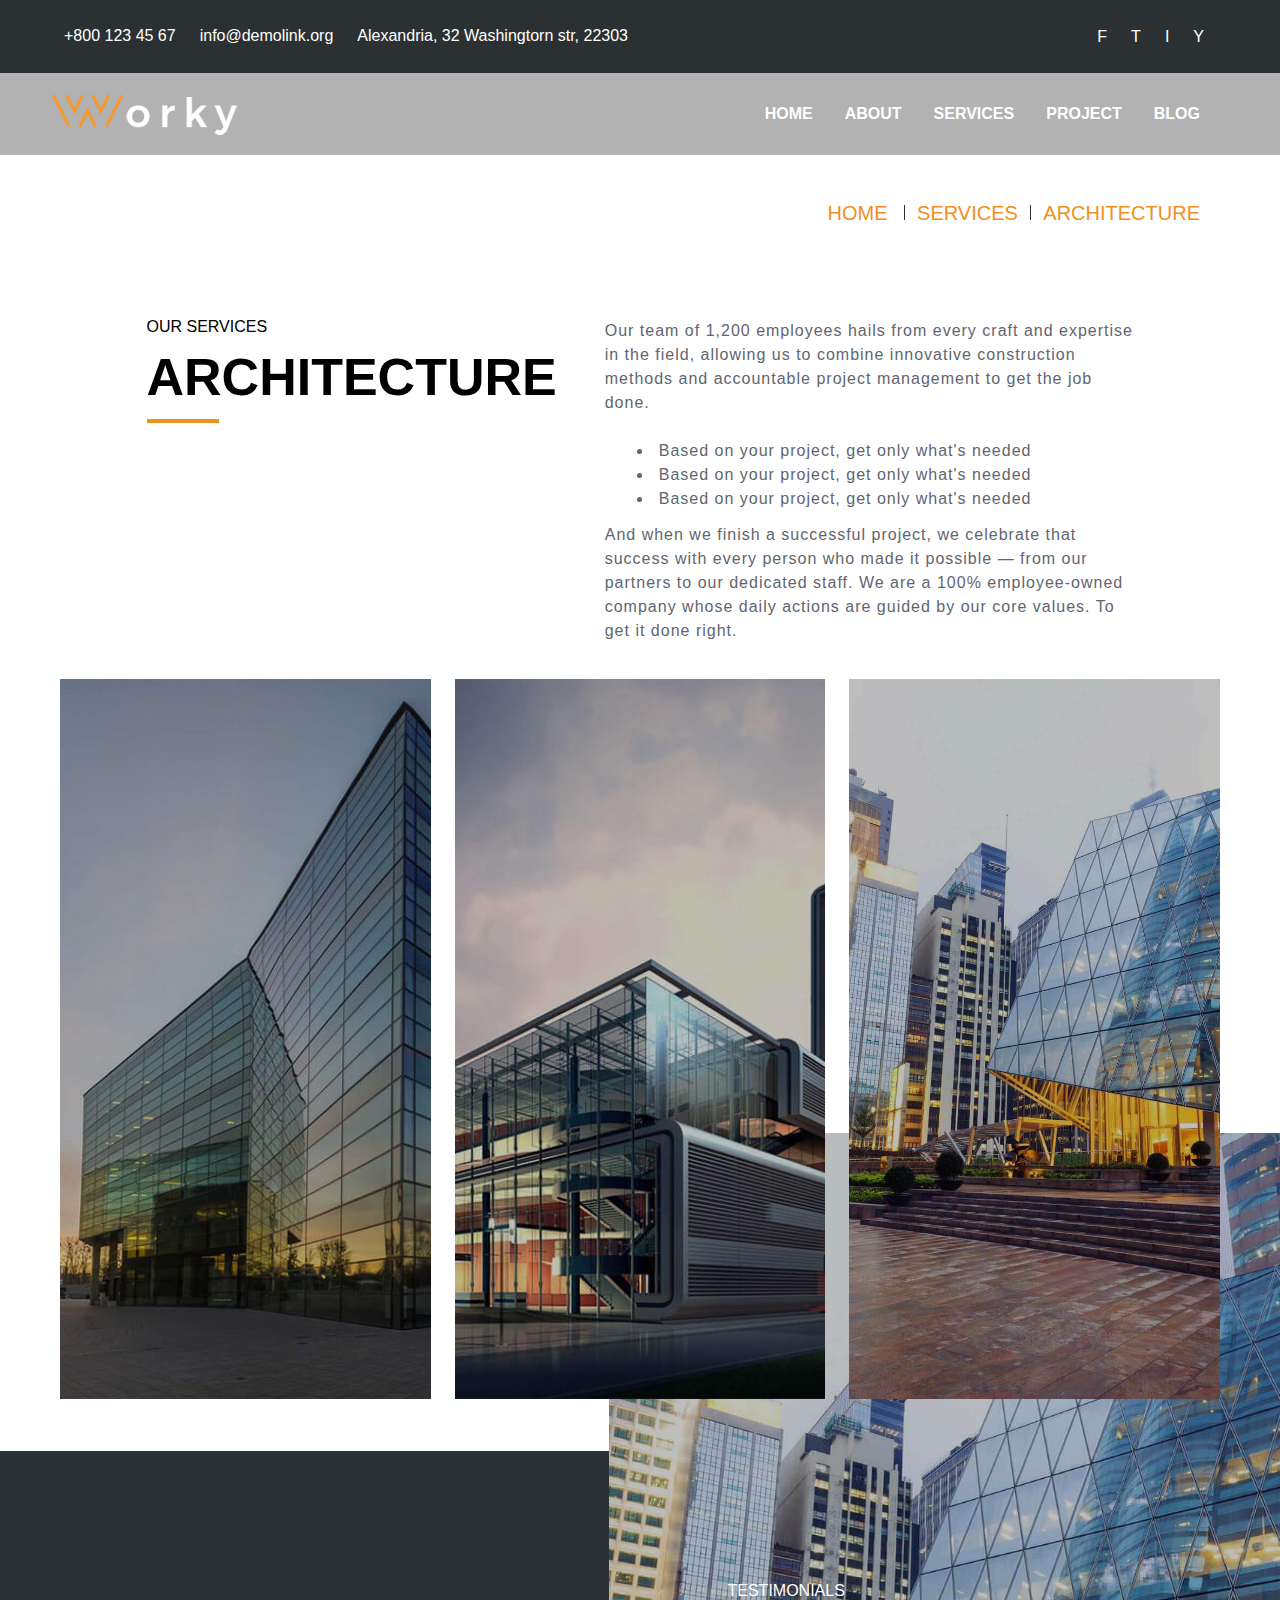
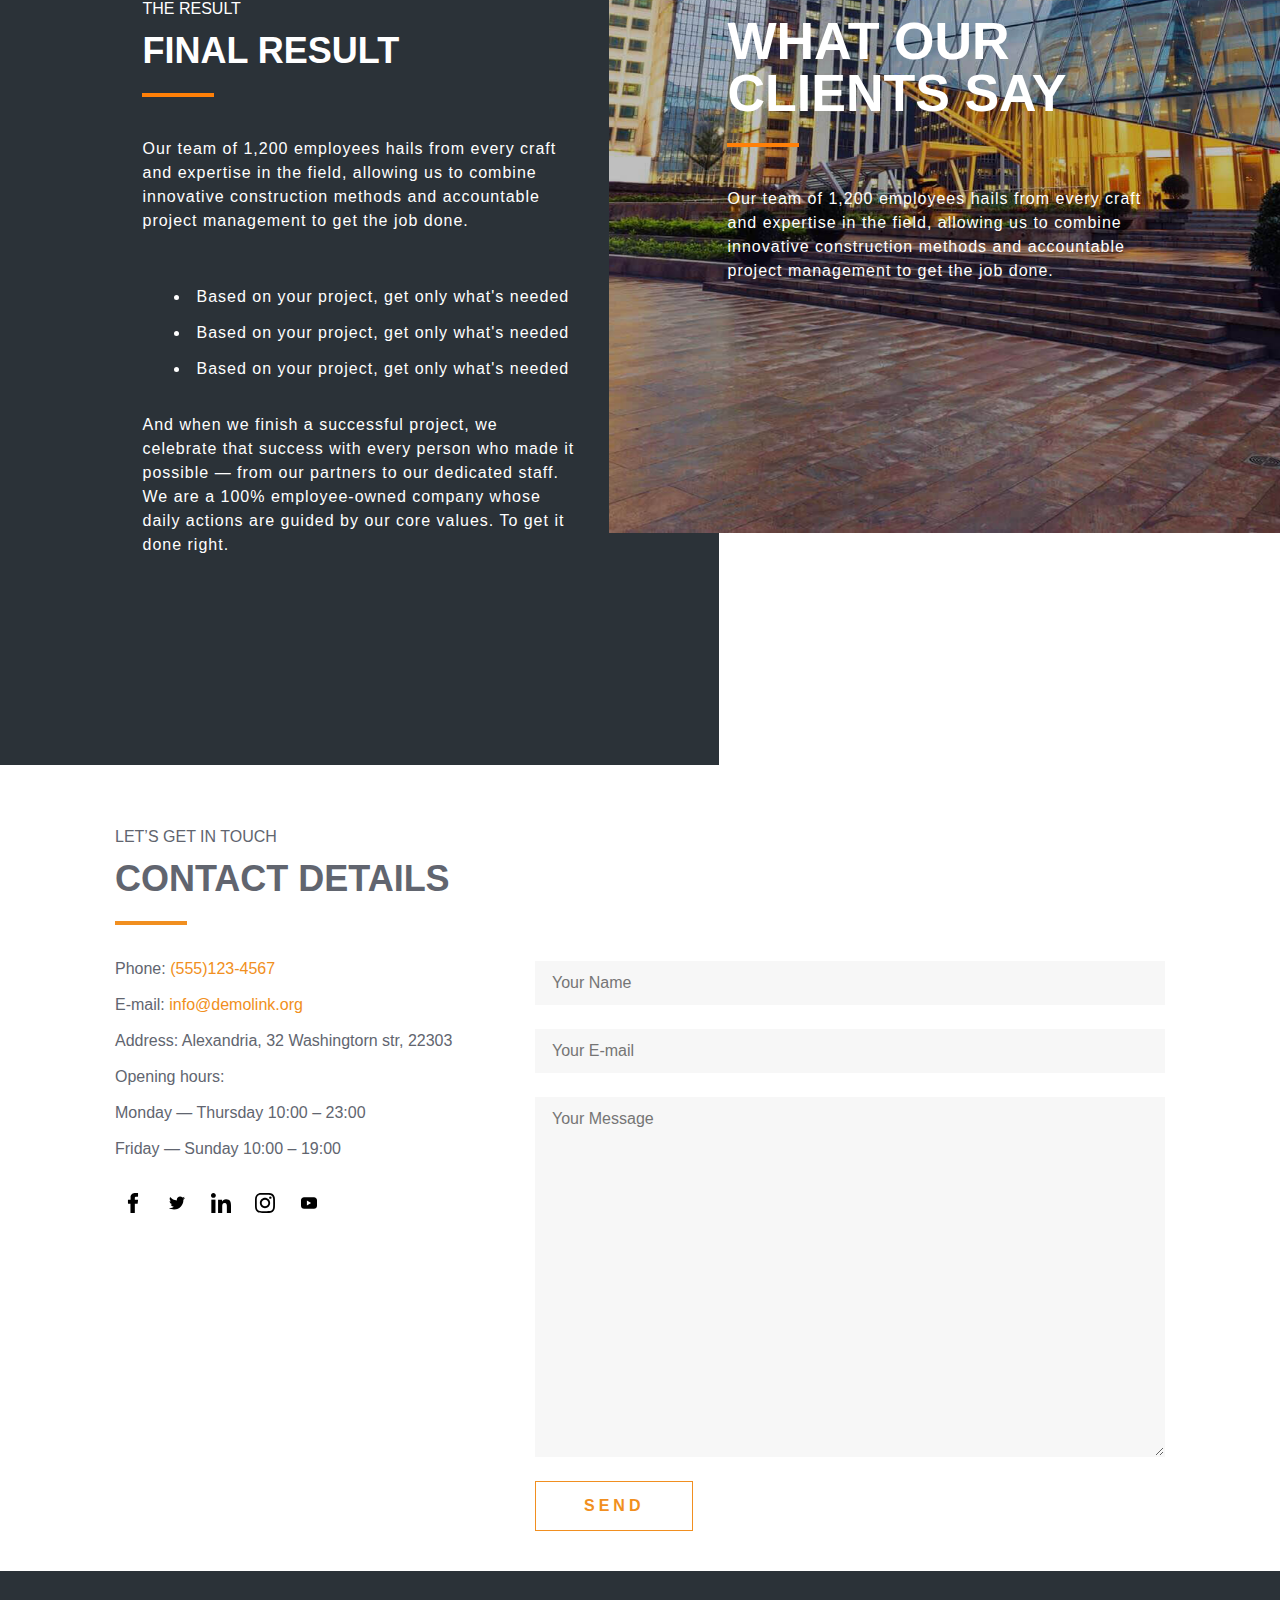
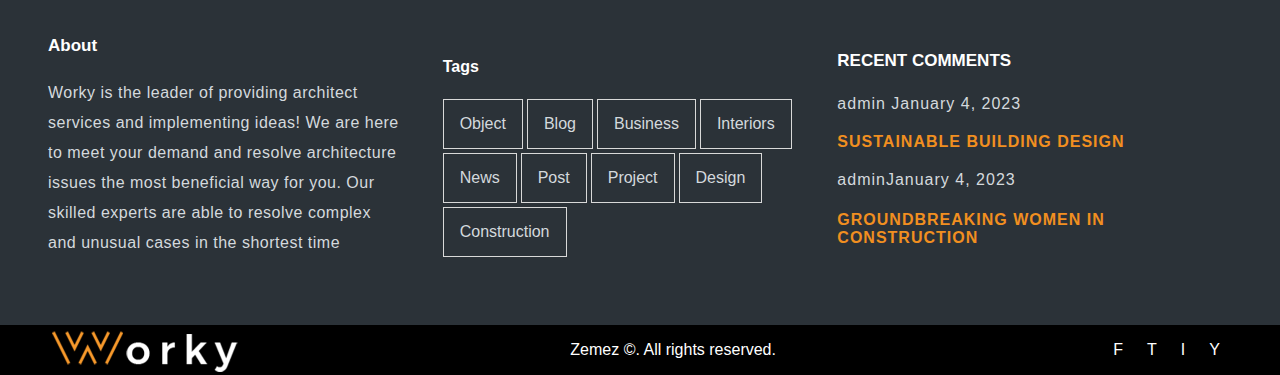
<file: architecture.html>
<html>
    <head>
        <meta charset="utf-8">
        <meta http-equiv="X-UA-Compatible" content="IE=edge">
        <title></title>
        <meta name="description" content>
        <meta name="viewport" content="width=device-width, initial-scale=1">
        <link rel="stylesheet" href="style.css">
    </head>
    <body>
        <header class="brd-b1 pr t0 l0 w100">
            <div class="top-nav bg3">
                <div class="wrapper jcsb v-center p16 fc4">
                    <div class="v-center">
                        <div class="pr12">+800 123 45 67</div>
                        <div class="p12">info@demolink.org</div>
                        <div class="p12">Alexandria, 32 Washingtorn str, 22303</div>
                    </div>
                    <div>
                        <ul class="social-icons v-center">
                            <li class="social-item p12"><a href="#"
                                    class="social-link">F</a></li>
                            <li class="social-item p12"><a href="#"
                                    class="social-link">T</a></li>
                            <li class="social-item p12"><a href="#"
                                    class="social-link">I</a></li>
                            <li class="social-item p12"><a href="#"
                                    class="social-link">Y</a></li>
                        </ul>
                    </div>
                </div>
            </div>
            <nav class="navbar bg-trans1">
                <div class="wrapper jcsb v-center fc4">
                    <div class="img1">
                        <img src="image/img.webp" width="197" height="50"
                            alt="image">
                    </div>
                    <ul class="nav-list v-center fc4 fw7 p32">
                        <li class="nav-item "><a href="#"
                                class="nav-link plr16">HOME</a></li>
                        <li class="nav-item"><a href="#"
                                class="nav-link plr16">ABOUT</a></li>
                        <li class="nav-item"><a href="#"
                                class="nav-link plr16">SERVICES</a></li>
                        <li class="nav-item"><a href="#"
                                class="nav-link plr16">PROJECT</a></li>
                        <li class="nav-item"><a href="#"
                                class="nav-link pl16">BLOG</a></li>
                    </ul>
                </div>
            </nav>
        </header>
        <main>
            <section class="sec-header wrapper pt48 pr32">
                <div class="v-center fc6" style="justify-content: end;">
                    <div class="mlr16 fs20 fw5">HOME</div>
                    <div class="bg8 h15 w1 mr12"></div>
                    <div class="fs20 fw5 mr12">SERVICES</div>
                    <div class="bg8 h15 w1 mr12"></div>
                    <div class="fs20 fw5">ARCHITECTURE</div>
                </div>
            </section>
            <section class="about-us-section pt48">
                <div class="wrapper h-center jcsb mt48">
                    <div class="section-heading wrapper flx40 fc8 fw5">
                        <h2 class="mb16">OUR SERVICES</h2>
                        <h3 class="fw7 fs52 mr48 ">ARCHITECTURE</h3>
                        <div class="df mt16">
                            <span class="w72 bg1 h4"></span>
                        </div>
                    </div>
                    <div class="about-content flx1 ls2 lh24 pb24">
                        <div class="pb24">Our team of 1,200 employees hails from
                            every
                            craft and expertise in the field, allowing us to
                            combine innovative construction methods and
                            accountable project management to get the job done.</div>
                        <div class="ml32"><li class>Based on your project, get
                                only what's needed</li>
                            <li>Based on your project, get only what's needed</li>
                            <li>Based on your project, get only what's needed</li></div>

                        <div class="pt12">And when we finish a successful
                            project, we
                            celebrate that success with every person who made it
                            possible — from our partners to our dedicated staff.
                            We are a 100% employee-owned company whose daily
                            actions are guided by our core values. To get it
                            done right.</div>
                    </div>
                </div>
            </section>
            <section class="element-section wrapper df fc4 fw8">
                <div class="bg-img-01 h80vh w101 box-center m12">
                </div>
                <div class="bg-img-02 h80vh w101 box-center m12">
                </div>
                <div class="bg-img-03 h80vh w101 box-center m12">
                </div>
            </section>
            <section class="design-middle">
                <div class="v-center">
                    <div class="bg8 mtb40 w700 zi-1">
                        <div class="section-right-side-2 fc4 pt100 plr48">
                            <h2 class="mb16">THE RESULT</h2>
                            <h3 class="fw7 fs36">FINAL RESULT</h3>
                            <div class="df mt24">
                                <span class="w72 bg7 h4"></span>
                            </div>
                            <div class="about-content flx1 ls2 lh24 pb24">
                                <div class="ptb40 v-center">Our team of
                                    1,200 employees hails from
                                    every
                                    craft and expertise in the field,
                                    allowing us to
                                    combine innovative construction methods
                                    and
                                    accountable project management to get
                                    the job done.</div>
                                <div class="ml32">
                                    <li class="mtb12">Based on your project, get
                                        only what's needed</li>
                                    <li class="mtb12">Based on your project, get
                                        only what's
                                        needed</li>
                                    <li class="mtb12">Based on your project, get
                                        only what's
                                        needed</li></div>

                                <div class="ptb24 ls2">And when we finish a
                                    successful
                                    project, we
                                    celebrate that success with every person
                                    who made it
                                    possible — from our partners to our
                                    dedicated staff.
                                    We are a 100% employee-owned company
                                    whose daily
                                    actions are guided by our core values.
                                    To get it
                                    done right.</div>
                            </div>
                        </div>
                    </div>
                    <div class="section-deco-right-side bg-img-03 pr zi1 ff2">
                        <div class="section-right-side-2 fc4 pt100 plr48">
                            <h2 class="mb16">
                                TESTIMONIALS</h2>
                            <h3 class="fw7 fs52">WHAT OUR
                                CLIENTS SAY</h3>
                            <div class="df mt24">
                                <span class="w72 bg7 h4"></span>
                            </div>
                            <div class="about-content flx1 ls2 lh24 pb24">
                                <div class="ptb40 v-center">Our team of
                                    1,200 employees hails from
                                    every
                                    craft and expertise in the field,
                                    allowing us to
                                    combine innovative construction methods
                                    and
                                    accountable project management to get
                                    the job done.</div>
                            </div>
                        </div>
                    </section>
                <section class="portfolio-section mtb24">
                    <div class="v-center">
                        <div class="section-heading">
                            <h2 class="mb16">LET’S GET IN TOUCH</h2>
                            <h3 class="fw7 fs36 ">CONTACT DETAILS</h3>
                            <div class="df mt24 ">
                                <span class="w72 bg1 h4"></span>
                            </div>
                        </div>
                    </div>
                    <div class="df mt12">
                        <div class="flx40 mt24 fs16">
                            <h2 class="mb20">Phone: <span class="fc6">(555)123-4567</span></h2>
                            <p class="mb20">E-mail: <span class="fc6">info@demolink.org</span></p>
                            <p class="mb20">Address: Alexandria, 32 Washingtorn
                                str,
                                22303</p>
                            <p class="mb20">Opening hours:</p>
                            <p class="mb20">Monday — Thursday 10:00 – 23:00</p>
                            <p class="mb20">Friday — Sunday 10:00 – 19:00</p>
                            <ul class="footer-social-list v-center">
                                <li class="fsl mr4">
                                    <a href="#"
                                        class="fsl-link box-center mlr8 mr12 mt16 fb fc-h4"><img
                                            src="image/social/facebook.svg"
                                            alt="fb" /></a>
                                </li>
                                <li class="fsl mr4">
                                    <a href="#"
                                        class="fsl-link box-center mlr8 mr12 mt16 twitter">
                                        <img src="image/social/twitter.svg"
                                            alt="twitter" /></a>
                                </li>
                                <li class="fsl mr4">
                                    <a href="#"
                                        class="fsl-link box-center mlr8 mr12 mt16 linkedin">
                                        <img src="image/social/linkedin.svg"
                                            alt="linkedin" /></a>
                                </li>
                                <li class="fsl mr4">
                                    <a href="#"
                                        class="fsl-link box-center mlr8 mr12 mt16 instagram">
                                        <img src="image/social/instagram.svg"
                                            alt="instagram" /></a>
                                </li>
                                <li class="fsl">
                                    <a href="#"
                                        class="fsl-link box-center mlr8 mr12 mt16 youtube">
                                        <img src="image/social/youtube.svg"
                                            alt="youtube" /></a>
                                </li>
                            </ul>
                        </div>

                        <div class="contact-form mt24">
                            <form action="POST">
                                <input placeholder="Your Name"
                                    class="in-name brd4 ptb12 plr16 mb24  w100 bg10 mb12">
                                <input placeholder="Your E-mail"
                                    class="in-email brd4  w100 ptb12 plr16 mb24 bg10 mb12">
                                <textarea cols="40" rows="10"
                                    placeholder="Your Message"
                                    class="in-dec brd4 bg10 ptb12 plr16 mb24 w100 mb12 h40vh"></textarea>
                                <div class=" dib brd5 ">
                                    <div
                                        class="chat-btn ptb16 plr48 fw7 fc6 fc-h3 bg-h2 ttu">
                                        SEND</div>
                                </div>
                            </form>
                        </div>
                    </div>

                </section>
            </main>
            <footer class="top-footer bg8">
                <div class="wrapper ptb64">
                    <div class="elementor-container v-center jcsb w100 fc4">
                        <div class="flx33">
                            <div class="heading">
                                <h2 class="footer-heding fs17 fw7 pb24">About</h2>
                            </div>
                            <div class="footer-contant ls1 fc7 lh30  mr40">
                                Worky is the leader of providing architect
                                services
                                and
                                implementing ideas! We are here to meet your
                                demand
                                and
                                resolve architecture issues the most beneficial
                                way
                                for
                                you. Our skilled experts are able to resolve
                                complex
                                and
                                unusual cases in the shortest time
                            </div>
                        </div>
                        <div class=" flx33">
                            <div class="heading">
                                <h2 class="footer-heding fs16 fw7 ptb24">Tags</h2>
                            </div>
                            <div class="footer-contant dib">
                                <div class="menu v-center fww fc7">
                                    <div class="menu-item df fww mr4 mb4"><span
                                            class="brd1 p16 ">Object</span></div>
                                    <div class="menu-item df fww mr4 mb4"><span
                                            class="brd1 p16 ">Blog</span></div>
                                    <div class="menu-item df fww mr4 mb4"><span
                                            class="brd1 p16 ">Business</span></div>
                                    <div class="menu-item df fww mr4 mb4"><span
                                            class="brd1 p16 ">Interiors</span></div>
                                    <div class="menu-item df fww mr4 mb4"><span
                                            class="brd1 p16 ">News</span></div>
                                    <div class="menu-item df fww mr4 mb4"><span
                                            class="brd1 p16 ">Post</span></div>
                                    <div class="menu-item df fww mr4 mb4"><span
                                            class="brd1 p16 ">Project</span></div>
                                    <div class="menu-item df fww mr4 mb4"><span
                                            class="brd1 p16 ">Design</span></div>
                                    <div class="menu-item df fww mr4 mb4"><span
                                            class="brd1 p16 ">Construction</span></div>
                                </div>
                            </div>
                        </div>
                        <div class="flx33">
                            <div class="heading">
                                <h2 class="footer-heding fs17 fw7 ptb16">RECENT
                                    COMMENTS</h2>
                            </div>
                            <div class="ls2 lh14 ptb12 fc7">admin January 4,
                                2023</div>
                            <div class="ls2 lh14 fw7 fc6 ptb12">SUSTAINABLE
                                BUILDING
                                DESIGN</div>
                            <div class="ls2 lh14 fc7 ptb12">adminJanuary 4, 2023</div>
                            <div class="ls2 lh18 fw7 fc6 ptb12">GROUNDBREAKING
                                WOMEN
                                IN
                                CONSTRUCTION</div>
                        </div>
                    </div>
                </footer>
                <footer class="bottom-footer bg9">
                    <div class="wrapper jcsb v-center fc4">
                        <div class="img1">
                            <img src="image/img.webp" width="197" height="50"
                                alt="image">
                        </div>
                        <div>
                            Zemez ©. All rights reserved.
                        </div>
                        <div>
                            <ul class="social-icons v-center">
                                <li class="social-item p12"><a href="#"
                                        class="social-link">F</a></li>
                                <li class="social-item p12"><a href="#"
                                        class="social-link">T</a></li>
                                <li class="social-item p12"><a href="#"
                                        class="social-link">I</a></li>
                                <li class="social-item p12"><a href="#"
                                        class="social-link">Y</a></li>
                            </ul>
                        </div>
                    </div>
                </footer>
                <script src async defer></script>
            </body>
        </html>
</file>
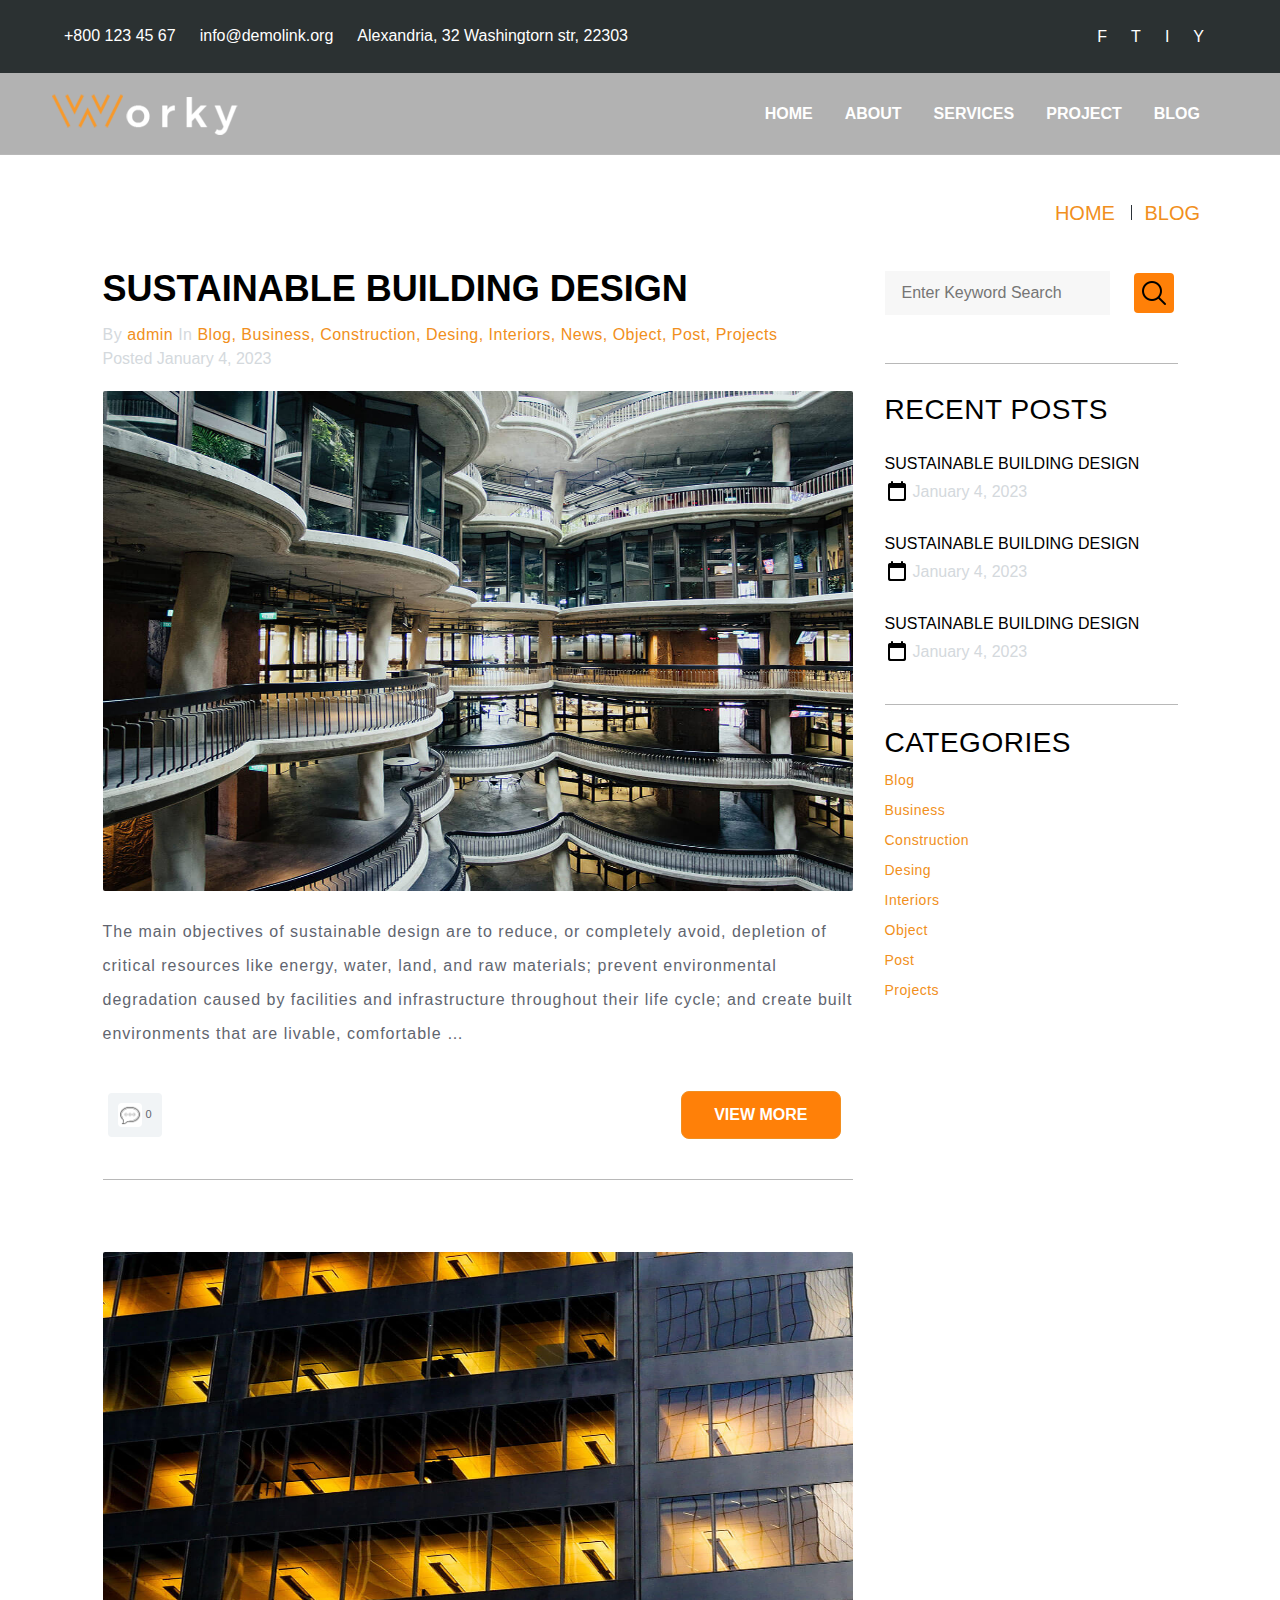
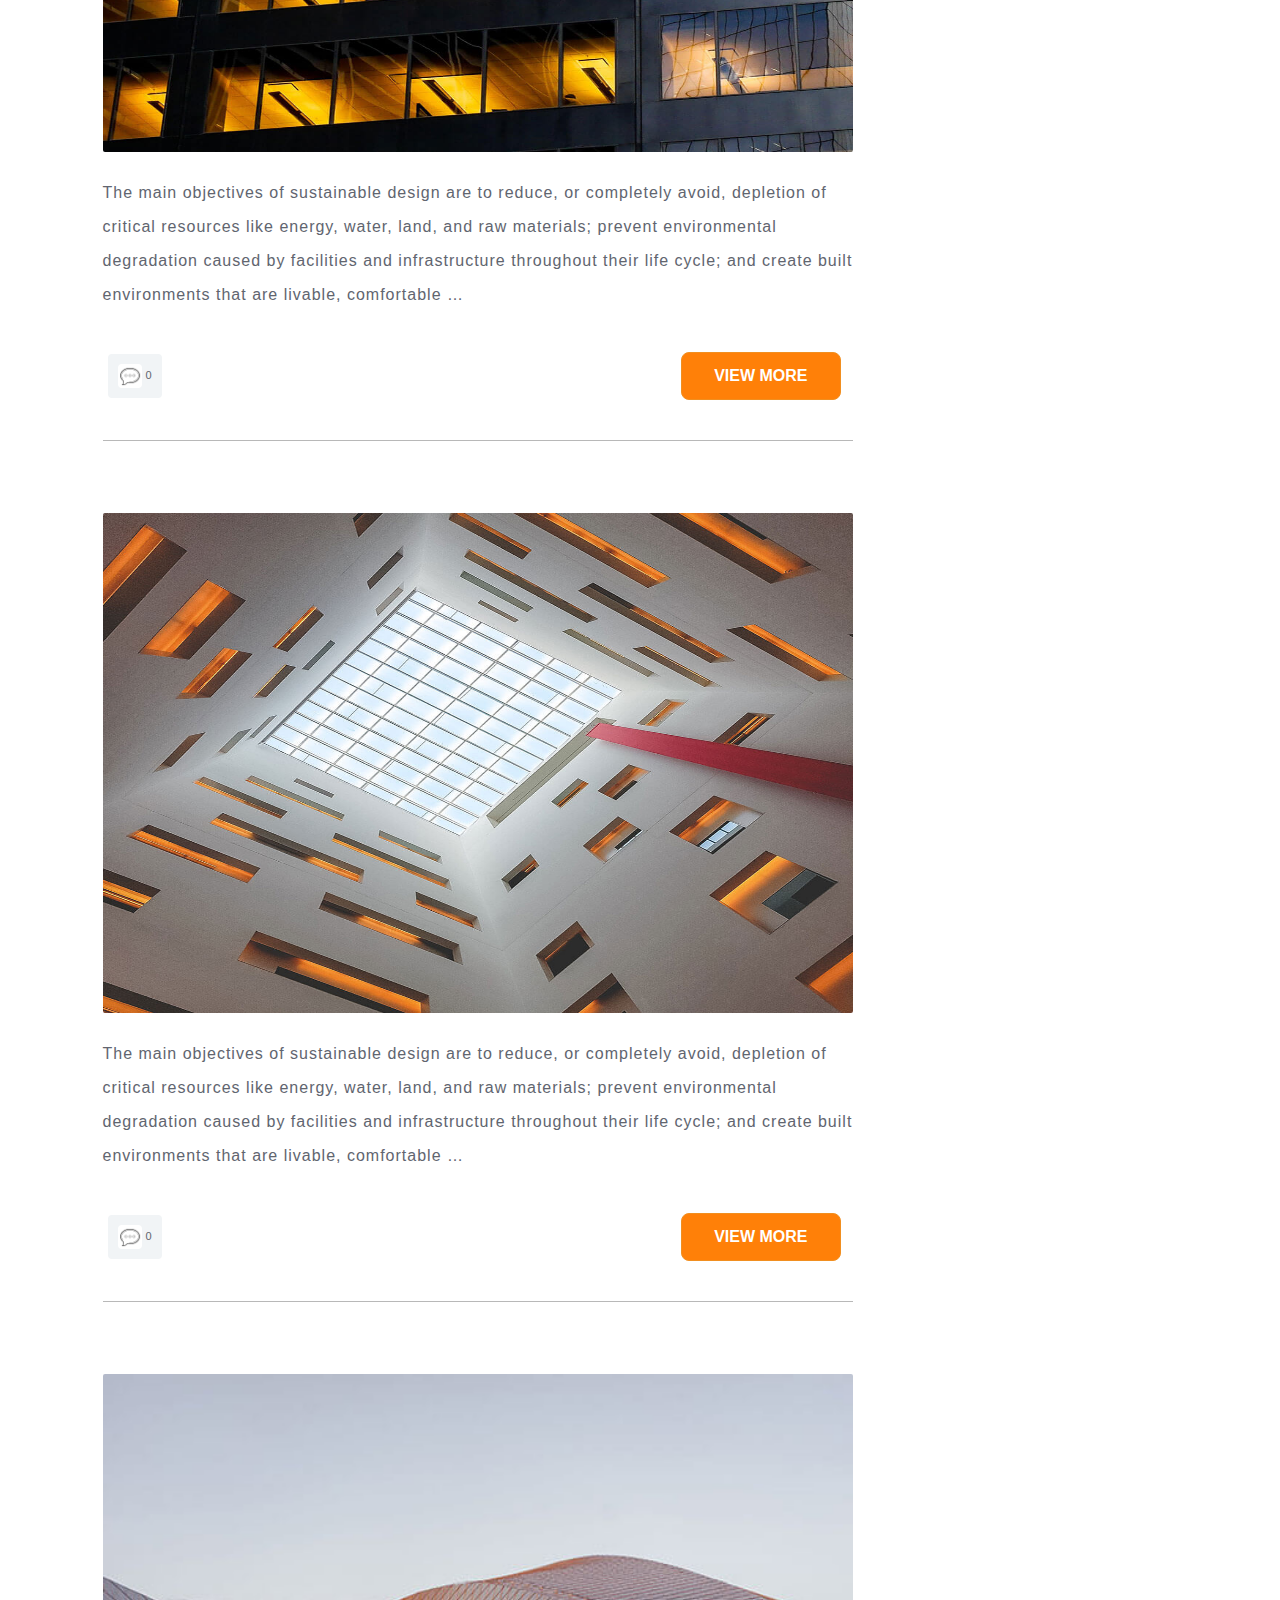
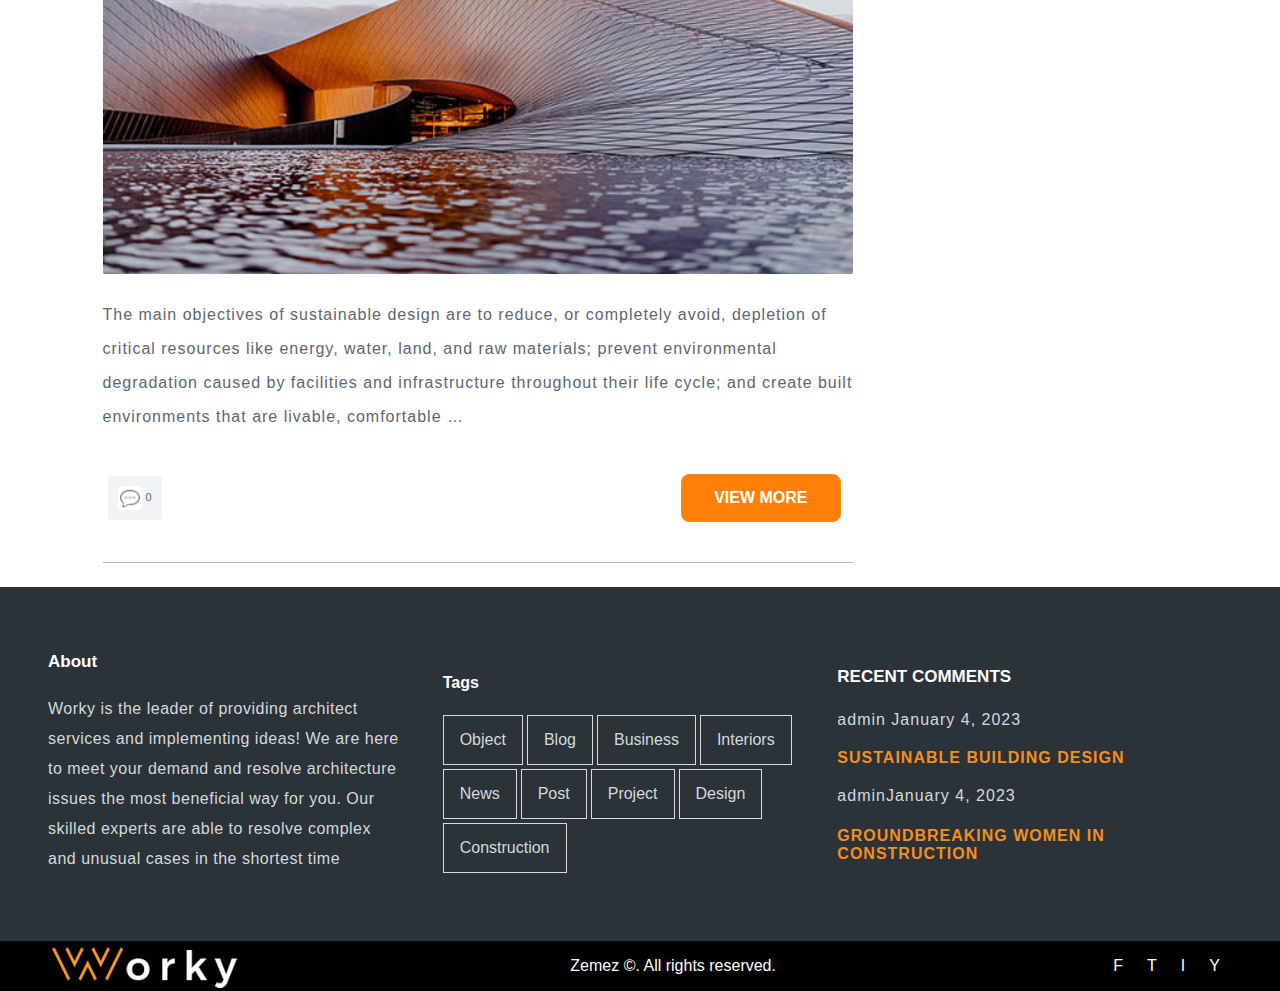
<file: blog.html>
<html>
    <head>
        <meta charset="utf-8">
        <meta http-equiv="X-UA-Compatible" content="IE=edge">
        <title></title>
        <meta name="description" content>
        <meta name="viewport" content="width=device-width, initial-scale=1">
        <link rel="stylesheet" href="style.css">
    </head>
    <body>
        <header class="brd-b1 pr t0 l0 w100">
            <div class="top-nav bg3">
                <div class="wrapper jcsb v-center p16 fc4">
                    <div class="v-center">
                        <div class="pr12">+800 123 45 67</div>
                        <div class="p12">info@demolink.org</div>
                        <div class="p12">Alexandria, 32 Washingtorn str, 22303</div>
                    </div>
                    <div>
                        <ul class="social-icons v-center">
                            <li class="social-item p12"><a href="#"
                                    class="social-link">F</a></li>
                            <li class="social-item p12"><a href="#"
                                    class="social-link">T</a></li>
                            <li class="social-item p12"><a href="#"
                                    class="social-link">I</a></li>
                            <li class="social-item p12"><a href="#"
                                    class="social-link">Y</a></li>
                        </ul>
                    </div>
                </div>
            </div>
            <nav class="navbar bg-trans1">
                <div class="wrapper jcsb v-center fc4">
                    <div class="img1">
                        <img src="image/img.webp" width="197" height="50"
                            alt="image">
                    </div>
                    <ul class="nav-list v-center fc4 fw7 p32">
                        <li class="nav-item "><a href="#"
                                class="nav-link plr16">HOME</a></li>
                        <li class="nav-item"><a href="#"
                                class="nav-link plr16">ABOUT</a></li>
                        <li class="nav-item"><a href="#"
                                class="nav-link plr16">SERVICES</a></li>
                        <li class="nav-item"><a href="#"
                                class="nav-link plr16">PROJECT</a></li>
                        <li class="nav-item"><a href="#"
                                class="nav-link pl16">BLOG</a></li>
                    </ul>
                </div>
            </nav>
        </header>
        <main>
            <section class="sec-header wrapper pt48 pb24 pr32">
                <div class="v-center fc6" style="justify-content: end;">
                    <div class="mlr16 fs20 fw5">HOME</div>
                    <div class="bg8 h15 w1 mr12"></div>
                    <div class="fs20 fw5">BLOG</div>
                </div>
            </section>
            <section class="blog-left-side">
                <div class="wrapper h-center ptb24">
                    <div>
                        <h2 class="fw7 fs36 mtb20 fc8">SUSTAINABLE BUILDING
                            DESIGN</h2>
                        <div class="mtb12 ls1 fw4 fc7">
                            <span>By <span class="fc6">admin</span> In <span
                                    class="fc6">Blog, Business, Construction,
                                    Desing,
                                    Interiors, News, Object, Post, Projects</span></span>
                        </div>
                        <span class="fc7">Posted January 4, 2023</span>
                        <div class>
                            <div class="blog-img mtb24">
                                <img src="image/gallery-1.jpg" alt="image"
                                    class="h500 w700 br2">
                            </div>
                            <p class="ls2 lh34 fw5 mt12 w700 ">The main
                                objectives of
                                sustainable
                                design are to reduce, or completely avoid,
                                depletion
                                of
                                critical resources like energy, water, land, and
                                raw
                                materials; prevent environmental degradation
                                caused
                                by
                                facilities and infrastructure throughout their
                                life
                                cycle; and create built environments that are
                                livable,
                                comfortable …</p>
                            <div class="v-center jcsb brd-b1">
                                <div class="chat-icon v-center box-center">
                                    <ul>
                                        <li class="fsl mr4">
                                            <a href="#"
                                                class="fsl-link box-center fb bg4 mll24 br4"><img
                                                    src="image/social/chat-btn.png"
                                                    alt="Search" class="h24 w24"></a>
                                        </li></ul>
                                    <p>0</p>
                                </div>
                                <div class="h-center pl150 ptb40 ">
                                    <div
                                        class="box-center h48 fw7 fc4 bg7 mlr12 plr12 br8 brd5 plr32 ttu">
                                        VIEW MORE</div>
                                </div>
                            </div>
                        </div>
                        <div class>
                            <div class="blog-img mtb24 pt48">
                                <img src="image/gallery-4.jpg" alt="image"
                                    class="h500 w700 br2">
                            </div>
                            <p class="ls2 lh34 fw5 mt12 w700 ">The main
                                objectives of
                                sustainable
                                design are to reduce, or completely avoid,
                                depletion
                                of
                                critical resources like energy, water, land, and
                                raw
                                materials; prevent environmental degradation
                                caused
                                by
                                facilities and infrastructure throughout their
                                life
                                cycle; and create built environments that are
                                livable,
                                comfortable …</p>
                            <div class="v-center jcsb brd-b1">
                                <div class="chat-icon v-center box-center">
                                    <ul>
                                        <li class="fsl mr4">
                                            <a href="#"
                                                class="fsl-link box-center fb bg4 mll24 br4"><img
                                                    src="image/social/chat-btn.png"
                                                    alt="Search" class="h24 w24"></a>
                                        </li></ul>
                                    <p>0</p>
                                </div>
                                <div class="h-center pl150 ptb40 ">
                                    <div
                                        class="box-center h48 fw7 fc4 bg7 mlr12 plr12 br8 brd5 plr32 ttu">
                                        VIEW MORE</div>
                                </div>
                            </div>
                        </div>
                        <div class>
                            <div class="blog-img mtb24 pt48">
                                <img src="image/gallery-3.jpg" alt="image"
                                    class="h500 w700 br2">
                            </div>
                            <p class="ls2 lh34 fw5 mt12 w700 ">The main
                                objectives of
                                sustainable
                                design are to reduce, or completely avoid,
                                depletion
                                of
                                critical resources like energy, water, land, and
                                raw
                                materials; prevent environmental degradation
                                caused
                                by
                                facilities and infrastructure throughout their
                                life
                                cycle; and create built environments that are
                                livable,
                                comfortable …</p>
                            <div class="v-center jcsb brd-b1">
                                <div class="chat-icon v-center box-center">
                                    <ul>
                                        <li class="fsl mr4">
                                            <a href="#"
                                                class="fsl-link box-center fb bg4 mll24 br4"><img
                                                    src="image/social/chat-btn.png"
                                                    alt="Search" class="h24 w24"></a>
                                        </li></ul>
                                    <p>0</p>
                                </div>
                                <div class="h-center pl150 ptb40 ">
                                    <div
                                        class="box-center h48 fw7 fc4 bg7 mlr12 plr12 br8 brd5 plr32 ttu">
                                        VIEW MORE</div>
                                </div>
                            </div>
                        </div>
                        <div class>
                            <div class="blog-img mtb24 pt48">
                                <img src="image/about-img.jpg" alt="image"
                                    class="h500 w700 br2">
                            </div>
                            <p class="ls2 lh34 fw5 mt12 w700 ">The main
                                objectives of
                                sustainable
                                design are to reduce, or completely avoid,
                                depletion
                                of
                                critical resources like energy, water, land, and
                                raw
                                materials; prevent environmental degradation
                                caused
                                by
                                facilities and infrastructure throughout their
                                life
                                cycle; and create built environments that are
                                livable,
                                comfortable …</p>
                            <div class="v-center jcsb brd-b1">
                                <div class="chat-icon v-center box-center">
                                    <ul>
                                        <li class="fsl mr4">
                                            <a href="#"
                                                class="fsl-link box-center fb bg4 mll24 br4"><img
                                                    src="image/social/chat-btn.png"
                                                    alt="Search" class="h24 w24"></a>
                                        </li></ul>
                                    <p>0</p>
                                </div>
                                <div class="h-center pl150 ptb40 ">
                                    <div
                                        class="box-center h48 fw7 fc4 bg7 mlr12 plr12 br8 brd5 plr32 ttu">
                                        VIEW MORE</div>
                                </div>
                            </div>
                        </div>

                    </div>
                    <div class="blog-right-side pl32">
                        <div class="v-center jcsb brd-b1 pb48">
                            <label>
                                <input placeholder="Enter Keyword Search"
                                    class="in-name brd4 ptb12 pl16 w100 bg10">
                            </label>
                            <ul>
                                <li class="fsl mr4">
                                    <a href="#"
                                        class="fsl-link box-center fb bg7 h40 w40 ml24 br4"><img
                                            src="image/social/icons8-search-30.png"
                                            alt="Search"></a>
                                </li></ul>
                        </div>
                        <div class="pt32">
                            <h2 class="fc8 fw5 fs28 ls1">RECENT POSTS</h2>
                            <div>
                                <h2 class="mt32 mb12 fc8 fw4">SUSTAINABLE
                                    BUILDING DESIGN</h2>
                                <div class="v-center">
                                    <img src="image/social/calender.png"
                                        alt="Search" class="h24 w24 mr4">
                                    <span class="fc7">January 4, 2023</span>
                                </div>
                            </div>
                            <div>
                                <h2 class="mt32 mb12 fc8 fw4">SUSTAINABLE
                                    BUILDING DESIGN</h2>
                                <div class="v-center">
                                    <img src="image/social/calender.png"
                                        alt="Search" class="h24 w24 mr4">
                                    <span class="fc7">January 4, 2023</span>
                                </div>
                            </div>
                            <div class="brd-b1 pb40">
                                <h2 class="mt32 mb12 fc8 fw4">SUSTAINABLE
                                    BUILDING DESIGN</h2>
                                <div class="v-center">
                                    <img src="image/social/calender.png"
                                        alt="Search" class="h24 w24 mr4">
                                    <span class="fc7">January 4, 2023</span>
                                </div>
                            </div>
                            <div class="pt24">
                                <h2 class="fc8 fw5 fs28 ls1">CATEGORIES</h2>
                                <!-- <p class="fc6 m16 fs20">Blog<br />
                                Business<br />
                                Construction<br />
                                Desing<br />
                                Interiors<br />
                                News<br />
                                Object<br />
                                Post<br />
                                Projects</p> -->
                                <ul>
                                    <li class="fc6 mtb16 fs14 ls1">Blog</li>
                                    <li class="fc6 mtb16 fs14 ls1">Business</li>
                                    <li class="fc6 mtb16 fs14 ls1">Construction</li>
                                    <li class="fc6 mtb16 fs14 ls1">Desing</li>
                                    <li class="fc6 mtb16 fs14 ls1">Interiors</li>
                                    <li class="fc6 mtb16 fs14 ls1">Object</li>
                                    <li class="fc6 mtb16 fs14 ls1">Post</li>
                                    <li class="fc6 mtb16 fs14 ls1">Projects</li>
                                </ul>
                            </div>
                        </div>

                    </div>
                </div>
            </section>
        </section>

    </main>
    <footer class="top-footer bg8">
        <div class="wrapper ptb64">
            <div class="elementor-container v-center jcsb w100 fc4">
                <div class="flx33">
                    <div class="heading">
                        <h2 class="footer-heding fs17 fw7 pb24">About</h2>
                    </div>
                    <div class="footer-contant ls1 fc7 lh30  mr40">
                        Worky is the leader of providing architect services
                        and
                        implementing ideas! We are here to meet your demand
                        and
                        resolve architecture issues the most beneficial way
                        for
                        you. Our skilled experts are able to resolve complex
                        and
                        unusual cases in the shortest time
                    </div>
                </div>
                <div class=" flx33">
                    <div class="heading">
                        <h2 class="footer-heding fs16 fw7 ptb24">Tags</h2>
                    </div>
                    <div class="footer-contant dib">
                        <div class="menu v-center fww fc7">
                            <div class="menu-item df fww mr4 mb4"><span
                                    class="brd1 p16 ">Object</span></div>
                            <div class="menu-item df fww mr4 mb4"><span
                                    class="brd1 p16 ">Blog</span></div>
                            <div class="menu-item df fww mr4 mb4"><span
                                    class="brd1 p16 ">Business</span></div>
                            <div class="menu-item df fww mr4 mb4"><span
                                    class="brd1 p16 ">Interiors</span></div>
                            <div class="menu-item df fww mr4 mb4"><span
                                    class="brd1 p16 ">News</span></div>
                            <div class="menu-item df fww mr4 mb4"><span
                                    class="brd1 p16 ">Post</span></div>
                            <div class="menu-item df fww mr4 mb4"><span
                                    class="brd1 p16 ">Project</span></div>
                            <div class="menu-item df fww mr4 mb4"><span
                                    class="brd1 p16 ">Design</span></div>
                            <div class="menu-item df fww mr4 mb4"><span
                                    class="brd1 p16 ">Construction</span></div>
                        </div>
                    </div>
                </div>
                <div class="flx33">
                    <div class="heading">
                        <h2 class="footer-heding fs17 fw7 ptb16">RECENT
                            COMMENTS</h2>
                    </div>
                    <div class="ls2 lh14 ptb12 fc7">admin January 4, 2023</div>
                    <div class="ls2 lh14 fw7 fc6 ptb12">SUSTAINABLE BUILDING
                        DESIGN</div>
                    <div class="ls2 lh14 fc7 ptb12">adminJanuary 4, 2023</div>
                    <div class="ls2 lh18 fw7 fc6 ptb12">GROUNDBREAKING WOMEN
                        IN
                        CONSTRUCTION</div>
                </div>
            </div>
        </footer>
        <footer class="bottom-footer bg9">
            <div class="wrapper jcsb v-center fc4">
                <div class="img1">
                    <img src="image/img.webp" width="197" height="50"
                        alt="image">
                </div>
                <div>
                    Zemez ©. All rights reserved.
                </div>
                <div>
                    <ul class="social-icons v-center">
                        <li class="social-item p12"><a href="#"
                                class="social-link">F</a></li>
                        <li class="social-item p12"><a href="#"
                                class="social-link">T</a></li>
                        <li class="social-item p12"><a href="#"
                                class="social-link">I</a></li>
                        <li class="social-item p12"><a href="#"
                                class="social-link">Y</a></li>
                    </ul>
                </div>
            </div>
        </footer>
        <script src async defer></script>
    </body>
</html>
</file>
<file: style.css>
/* Reset Box Model */
html,
body,
main,
section,
article,
aside,
nav,
header,
footer,
address,
figure,
h1,
h2,
h3,
h4,
h5,
h6,
p,
blockquote,
pre,
a,
abbr,
acronym,
dfn,
em,
small,
s,
strong,
sub,
sup,
tt,
var,
u,
i,
mark,
time,
del,
ins,
kbd,
q,
code,
samp,
kbd,
select,
input,
button,
textarea,
label,
fieldset,
legend,
progress,
meter,
details,
summary,
div {
  margin: 0;
  padding: 0;
  border: 0;
  font-size: 100%;
  font-weight: inherit;
  font-style: inherit;
  font-family: inherit;
  vertical-align: middle;
  box-sizing: border-box;
}

main,
section,
article,
aside,
nav,
header,
footer,
address,
figure {
  display: block;
}

/* Reset Fonts */
body {
  line-height: 1;
  font-size: 100%;
  font-family: 'Montserrat', sans-serif;
  font-weight: 400;
  color: #61656f;
}

/* Reset Lists */
ol,
ul {
  list-style: none;
  padding: 0;
  margin: 0;
}
input:focus-visible {
  outline-color: #a9d621;
}
/* Reset Form Elements */
button,
input,
optgroup,
select,
textarea {
  margin: 0;
  padding: 0;
  border: 0;
  font-size: 100%;
  font-family: inherit;
  vertical-align: baseline;
}

/* Custom ScrollBar */
html {
  scroll-behavior: smooth;
}
::-webkit-scrollbar {
  width: 6px;
}

::-webkit-scrollbar-track {
  background-color: transparent;
}

::-webkit-scrollbar-thumb {
  background-color: #979c9e;
  border-radius: 4px;
  border: 1px solid transparent;
  background-clip: content-box;
}

::-webkit-scrollbar-thumb:hover {
  background-color: rgb(149, 160, 162);
}

/* Reset Text Decoration */
a {
  display: inline-block;
  text-decoration: none;
  color: inherit;
}

/* Reset Misc */
table {
  border-collapse: collapse;
  border-spacing: 0;
}

/* Display */
.dn {
  display: none;
}

.db {
  display: block;
}

.dib {
  display: inline-block;
}

.df,
.v-center,
.h-center,
.box-center {
  display: flex;
}

.dif {
  display: inline-flex;
}

/* Verticle and Horizantal Align */
.tac {
  text-align: center;
}

.tal {
  text-align: left;
}
.tar {
  text-align: right;
}
.tdhu:hover {
  text-decoration: underline;
}
.jcc,
.h-center,
.box-center {
  justify-content: center;
}

.jcsb {
  justify-content: space-between;
}

.jcse {
  justify-content: space-evenly;
}
.jcsa {
  justify-content: space-around;
}
.jce {
  justify-content: end;
}

.aic,
.v-center,
.box-center {
  align-items: center;
}
.ais {
  align-items: start;
}
.aie {
  align-items: end;
}
.ase {
  align-self: end;
}
.aisc {
  align-items: stretch;
}

/* Column and Row */
.fdc {
  flex-direction: column;
}

.fdcr {
  flex-direction: column-reverse;
}

.fdrr {
  flex-direction: row-reverse;
}

.flx1 {
  flex: 1;
}
.flx2 {
  flex: 2;
}
.flx3 {
  flex: 3;
}

.flx100 {
  flex: 0 0 100%;
}
.flx40 {
  flex: 0 0 40%;
  max-width: 500px;
}
.flx50 {
  flex: 0 0 50%;
  max-width: 50%;
}
.flx75 {
  flex: 0 0 75%;
  max-width: 75%;
}
.flx46 {
  flex: 0 0 46%;
  max-width: 46%;
}
.flx31 {
  flex: 0 0 31.333333%;
  max-width: 31.33333%;
}
.flx33 {
  flex: 0 0 33.333333%;
  max-width: 33.33333%;
}
.flx25 {
  flex: 0 0 25%;
  max-width: 25%;
}
.flx16 {
  flex: 0 0 16%;
  max-width: 16%;
}
.flx295 {
  flex: 0 0 292px;
  max-width: 292px;
}
.flx48p {
  flex: 0 0 48px;
  max-width: 48px;
}
.fww {
  flex-wrap: wrap;
}
.m-width {
  max-width: 60%;
}

/* overflow style */
.ofh {
  overflow: hidden;
}
.ofa {
  overflow: auto;
}

/* Backgound Color & Font Color Style */
.bg1,
.bg-h2:hover {
  background-color: #f18f20;
}

.bg2 {
  background-color: #fdf2d7;
}

.bg3,
.bg-h1:hover {
  background-color: #2b3132;
}
.bg4 {
  background-color: #fff;
}
.bg5 {
  background-color: #2B3238;
}
.bg6 {
  background-color: #0f52ba;
}
.bg7 {
  background-color: #ff8008;
}
.bg8 {
  background-color: #2b3238;
}
.bg9 {
  background-color: #000;
}
.bg10 {
  background-color: #f7f7f7;
}

.bg-trans1 {
  background-color: rgba(0, 0, 0, 0.3);
}
.bg-grdnt-01 {
  background-image: linear-gradient(
    to right,
    #1cd8d2 0,
    #14bab3 51%,
    #1cd8d2 100%
  );
}
.bg-grdnt-02 {
  background-image: linear-gradient(-45deg, #ff8008, #ffc837, #ff8008, #ffc837);
  background-size: 400% 400%;
  animation: btn-bg-ani 3s ease infinite;
}
.bg-grdnt-03 {
  background-image: linear-gradient(165deg, #1b1b1b 40%, #8aa82f 100%);
}
@keyframes btn-bg-ani {
  0% {
    background-position: 0 50%;
  }
  50% {
    background-position: 100% 50%;
  }
  100% {
    background-position: 0 50%;
  }
}

.fc1 {
  color: #0000;
}
.fc2,
.fc-h1:hover {
  color: rgb(137, 154, 38);
}
.fc3 {
  color: #333;
}
.fc4,
.fc-h3:hover {
  color: #fff;
}
.fc5,
.fc-h2:hover {
  color: #ffda44;
}
.fc6,
.fc-h4:hover {
  color: #f18f20;
}
.fc7 {
  color: #d4d9dd;
}
.fc8 {
color: #000;
}
.ff2 {
  font-family: 'Oswald', sans-serif;
}

.fill1,
.fill-h1:hover svg {
  fill: #424242;
}
.fill2,
.fill-h2:hover svg {
  fill: #000;
}
/* font style */
.fs12 {
  font-size: 12px;
}
.fs13 {
  font-size: 13px;
}
.fs14 {
  font-size: 14px;
}
.fs15 {
  font-size: 15px;
}
.fs16 {
  font-size: 16px;
}
.fs17 {
  font-size: 17px;
}
.fs18 {
  font-size: 18px;
}
.fs20 {
  font-size: 20px;
}
.fs22 {
  font-size: 22px;
}
.fs28 {
  font-size: 28px;
}
.fs36 {
  font-size: 36px;
}

.fs52 {
  font-size: 52px;
}
.fs75 {
  font-size: 70px;
}

.lh14 {
  line-height: 14px;
}
.lh18 {
  line-height: 18px;
}

.lh22 {
  line-height: 22px;
}
.lh24 {
  line-height: 24px;
}
.lh30 {
  line-height: 30px;
}
.lh34 {
  line-height: 34px;
}
.lh48 {
  line-height: 48px;
}
.lh60 {
  line-height: 60px;
}
.ls1 {
  letter-spacing: 0.5px;
}
.ls2 {
  letter-spacing: 1px;
}
.ls3 {
  letter-spacing: 2px;
}

.fw3 {
  font-weight: 300;
}
.fw4 {
  font-weight: 400;
}
.fw5 {
  font-weight: 500;
}
.fw6 {
  font-weight: 600;
}
.fw7 {
  font-weight: 700;
}
.fw8 {
  font-weight: 800;
}

.ttu {
  text-transform: uppercase;
}

.text-row {
  display: -webkit-box;
  -webkit-box-orient: vertical;
  overflow: hidden;
}
.lc1 {
  -webkit-line-clamp: 1;
}
.lc2 {
  -webkit-line-clamp: 2;
}
.lc3 {
  -webkit-line-clamp: 3;
}
.lc4 {
  -webkit-line-clamp: 4;
}
/* Position Style */
.pr,
.navbar li {
  position: relative;
}

.pa,
.aft:after,
.bef:before {
  position: absolute;
}
.pf {
  position: fixed;
}
.ps {
  position: sticky;
}
.l0 {
  left: 0;
}

.r0 {
  right: 0;
}
.t50 {
top: -50px;
}
.t0 {
  top: 0;
}
.t100 {
  top: 100%;
}

.b0 {
  bottom: 0;
}
.zi-1 {
  z-index: -1;
}
.zi1 {
  z-index: 1;
}
.zi2 {
  z-index: 2;
}
.zi3 {
  z-index: 3;
}
.zi99 {
  z-index: 99;
}

.cp {
  cursor: pointer;
}

/* Spacing Style */
.mlra {
  margin-left: auto;
  margin-right: auto;
}
.mla {
  margin-left: auto;
}
.m8 {
  margin: 8px;
}
.m12 {
  margin: 12px;
}
.m16 {
  margin: 16px;
}
.m32 {
  margin: 32px;
}

.mt4 {
  margin-top: 4px;
}
.mt8,
.mtb8 {
  margin-top: 8px;
}
.mt12,
.mtb12 {
  margin-top: 12px;
}
.mt16,
.mtb16 {
  margin-top: 16px;
}
.mt24,
.mtb24 {
  margin-top: 24px;
}
.mt32,
.mtb32 {
  margin-top: 32px;
}
.mt40,
.mtb40 {
  margin-top: 40px;
}
.mt48,
.mtb48 {
  margin-top: 48px;
}
.mt96 {
  margin-top: 120px;
}

.ml4 {
  margin-left: 4px;
}
.ml8,
.mlr8 {
  margin-left: 8px;
}
.ml12,
.mlr12 {
  margin-left: 12px;
}
.ml16,
.mlr16 {
  margin-left: 16px;
}
.ml24,
.mlr24 {
  margin-left: 24px;
}
.ml32,
.mlr32 {
  margin-left: 32px;
}
.ml40,
.mlr40 {
  margin-left: 40px;
}
.ml48,
.mlr48 {
  margin-left: 48px;
}

.mr4 {
  margin-right: 4px;
}
.mr8,
.mlr8 {
  margin-right: 8px;
}
.mr12,
.mlr12 {
  margin-right: 12px;
}
.mr16,
.mlr16 {
  margin-right: 16px;
}
.mr24,
.mlr24 {
  margin-right: 24px;
}
.mr32,
.mlr32 {
  margin-right: 32px;
}
.mr40,
.mlr40 {
  margin-right: 40px;
}
.mr48,
.mlr48 {
  margin-right: 48px;
}

.mb4 {
  margin-bottom: 4px;
}
.mb8,
.mtb8 {
  margin-bottom: 8px;
}
.mb12,
.mtb12 {
  margin-bottom: 8px;
}
.mb16,
.mtb16 {
  margin-bottom: 16px;
}
.mb20,
.mtb20 {
  margin-bottom: 20px;
}
.mb24,
.mtb24 {
  margin-bottom: 24px;
}
.mb32,
.mtb32 {
  margin-bottom: 32px;
}
.mb40,
.mtb40 {
  margin-bottom: 40px;
}
.mb48,
.mtb48 {
  margin-bottom: 48px;
}

.pla {
  padding-left: auto;
}
.p8 {
  padding: 8px;
}
.p12 {
  padding: 12px;
}
.p16 {
  padding: 16px;
}
.p24 {
  padding: 24px;
}
.p32 {
  padding: 32px;
}
.p60 {
  padding: 60px;
}
.pt10 {
  padding-top: -10px;
}
.pt4 {
  padding-top: 4px;
}
.pt8,
.ptb8 {
  padding-top: 8px;
}
.pt12,
.ptb12 {
  padding-top: 12px;
}
.pt16,
.ptb16 {
  padding-top: 16px;
}
.pt24,
.ptb24 {
  padding-top: 24px;
}
.pt32,
.ptb32 {
  padding-top: 32px;
}
.pt40,
.ptb40 {
  padding-top: 40px;
}
.pt48,
.ptb48 {
  padding-top: 48px;
}
.pt100{
  padding-top: 150px;
}
.pl4 {
  padding-left: 4px;
}
.pl8,
.plr8 {
  padding-left: 8px;
}
.pl12,
.plr12 {
  padding-left: 12px;
}
.pl16,
.plr16 {
  padding-left: 16px;
}
.pl24,
.plr24 {
  padding-left: 24px;
}
.pl32,
.plr32 {
  padding-left: 32px;
}
.pl40,
.plr40 {
  padding-left: 40px;
}
.pl48,
.plr48 {
  padding-left: 48px;
}
.pl64 {
  padding-left: 64px;
}
.pl150 {
  padding-left: 340px;
}
.pl150 {
  padding-left: 480px;
}
.pr4 {
  padding-right: 4px;
}
.pr8,
.plr8 {
  padding-right: 8px;
}
.pr12,
.plr12 {
  padding-right: 12px;
}
.pr16,
.plr16 {
  padding-right: 16px;
}
.pr24,
.plr24 {
  padding-right: 24px;
}
.pr32,
.plr32 {
  padding-right: 32px;
}
.pr40,
.plr40 {
  padding-right: 40px;
}
.pr48,
.plr48 {
  padding-right: 48px;
}

.pb4 {
  padding-bottom: 4px;
}
.pb8,
.ptb8 {
  padding-bottom: 8px;
}
.pb12,
.ptb12 {
  padding-bottom: 12px;
}
.pb16,
.ptb16 {
  padding-bottom: 16px;
}
.pb24,
.ptb24 {
  padding-bottom: 24px;
}
.pb32,
.ptb32 {
  padding-bottom: 32px;
}
.pb40,
.ptb40 {
  padding-bottom: 40px;
}
.pb48,
.ptb48 {
  padding-bottom: 48px;
}

.ptb64 {
  padding-top: 64px;
  padding-bottom: 64px;
}
.ptl50 {
  padding-top: 250px;
  padding-left: 200px;
}
.padd {
  position: absolute;
}
/* border Style */
.brd1 {
  border: 1px solid #d9d9d9;
}
.brd2 {
  border: 1px solid #a9d621;
}
.brd3 {
  border: 1px solid rgba(255, 255, 255, 0.4);
}
.brd4 {
  border: 1px solid #f7f7f7;
}
.brd5 {
  border: 1px solid #f18f20;
}
.brd-b1 {
  border-bottom: 1px solid #b8b8b8;
}
.brd-b2 {
  border-bottom: 1px solid #515156;
}
.bs1,
.bs1-h1:hover {
  box-shadow: 0px 0px 1px 0px #fff;
}
.aft:after,
.bef:before {
  content: "";
}

.tf-h1:hover {
  transform: translateX(10px);
}
.transit1,
.md-btn {
  transition: all 0.2s;
}
.transit2 {
  transition: all 0.3s;
}
.wsnw {
  white-space: nowrap;
}
/* Shape Style */

.w50 {
  width: 50%;
}

.w100vw {
  width: 100vw;
}
.w100 {
  width: 100%;
}
.w50p {
  width: 50%;
}
.w1{
  width: 1.5px;
}
.w18 {
  width: 18px;
}
.w24 {
  width: 24px;
}
.w40 {
  width: 40px;
}
.w48 {
  width: 48px;
}
.w52 {
  width: 92px;
}
.w72 {
  width: 72px;
}
.w101 {
  width: 401px;
}
.w102 {
  width: 360px;
}
.w104 {
  width: 660px;
}
.w700{
  width: 750px;
}
.w-m48 {
  min-width: 48px;
  max-width: 48px;
}
.h4{
  height: 4px;
}
.h8{
  height: 8px;
}
.h15{
  height: 15px;
}
.h18 {
  height: 18px;
}
.h24 {
  height: 24px;
}
.h40 {
  height: 40px;
}
.h48 {
  height: 48px;
}
.h56 {
  height: 56px;
}
.h64 {
  height: 64px;
}
.h100vh {
  height: 100vh;
}
.h500{
  height: 500px;
}
.h800{
  height: 850px;
}
.h40vh {
  height: 40vh;
}
.h80vh {
  height: 80vh;
}

.br2 {
  border-radius: 2px;
}

.br4 {
  border-radius: 4px;
}
.br8 {
  border-radius: 8px;
}
.br24 {
  border-radius: 24px;
}
.br50 {
  border-radius: 50%;
}
.br-br-01 {
  border-radius: 0 0 0 6vw;
}
.box-sd1 {
  box-shadow: 0 0 24px rgba(0, 0, 0, 0.06);
}
.bg-img-01 {
  background: url(image/Architecture.jpg) no-repeat center/cover;
}
.bg-img-02 {
  background: url(image/Engineering.jpg) no-repeat center/cover;
}
.bg-img-03 {
  background: url(image/Interior-Design.jpg) no-repeat center/cover;
}
.bg-img-04 {
  background: url(image/gallery-1.jpg) no-repeat center/cover;
}
.bg-img-05 {
  background: url(image/gallery-2.jpg) no-repeat center/cover;
}
.bg-img-06 {
  background: url(image/gallery-3.jpg) no-repeat center/cover;
}
.bg-img-07 {
  background: url(image/gallery-4.jpg) no-repeat center/cover;
}
.bg-img-08 {
  background: url(image/gallery-5.jpg) no-repeat center/cover;
}
.bg-img-09 {
  background: url(image/gallery-6.jpg) no-repeat center/cover;
}
.bg-img-10 {
  width: 100%;
  height: 800px;
  background: url(image/Engineering.jpg) no-repeat center/cover;
}

.wrapper,
.banner-content {
  width: 94%;
  max-width: 1184px;
  margin-left: auto;
  margin-right: auto;
}
.logo img {
  height: 80px;
}

.menu-btn {
  display: none;
}
.menu-btn,
.logo {
  z-index: 100;
}
.menu-data {
  transition: all 0.5s;
  overflow: hidden;
  right: 0;
}
.menu-data.menu-data-close {
  transform: scale(0.1);
  position: absolute;
  background-color: #d9206c;
  height: 10vh;
  width: 10vh;
  z-index: -1;
  visibility: hidden;
  opacity: 0;
  border-radius: 50%;
}
.menu-data:not(.menu-data-close) {
  transform: scale(1);
  position: fixed;
  height: 100vh;
  z-index: 99;
  visibility: visible;
  opacity: 1;
  border-radius: 0;
}
.menu-line {
  width: 24px;
  height: 3px;
  background-color: #414141;
  border-radius: 2px;
  transition: all 0.2s;
}
.menu-line:not(:last-of-type) {
  margin-bottom: 4px;
}
.nav-close .menu-btn {
  background-color: #414141;
  border-radius: 4px;
}
.nav-close .menu-line {
  background-color: #fff;
}
.nav-close .menu-line:first-of-type {
  transform: translate(1px, 3px) rotate(45deg);
}
.nav-close .menu-line:last-of-type {
  transform: translate(0px, -4px) rotate(-45deg);
}
.nav-close .menu-line:nth-of-type(2) {
  display: none;
}

.hero .hero-content {
  max-width: 40vw;
}
.hero {
  height: 60vh;
  min-height: 420px;
  background-color: #4a4a4a;
  background: linear-gradient(
      rgba(62, 62, 62, 0.4) 30%,
      rgba(75, 75, 74, 0.4) 100%
    ),
    url(images/banner-bg-01.jpg) no-repeat top/cover;
}

.hero1 {
  height: 100vh;
  min-height: 925px;
  background: linear-gradient(
      #12111466 30%,
      rgba(27, 26, 30, 0.4) 100%
    ),
    url(image/img2.jpg)  no-repeat center/cover;
}

.chat-btn {
background-color:transparent;
letter-spacing: 4px;
transition:0.3s;
}
.container-deco {
  max-width: 1053px;width: 85%;margin-left: auto;margin-right: auto;
}
.container-decorate {
  left: 575px;
  height: 193px;
  width: 700px;

}
.portfolio-section{
  width: 94%;
  max-width: 1050px;
  margin-left: auto;
  margin-right: auto;
}
.about-us-section, .about-portfolio-section{
  width: 94%;
  max-width: 1050px;
  margin-left: auto;
  margin-right: auto;
}
.chat-icon{
  -webkit-border-radius: 4px;
    border-radius: 4px;
    padding: 10px;
    font-size: 11px;
    font-size: .6875rem;
    line-height: 1.2;
    background-color: #f1f4f6;
margin:5px;
}
.section-right-side{
  width: 94%;
  max-width: 400px;
  margin-left: auto;
  margin-right: auto;
  margin-bottom: 160px;
}
.section-right-side-2{
  width: 94%;
  max-width: 530px;
  margin-left: auto;
  margin-right: auto;
  margin-bottom: 160px;
}
.section-deco-right-side{
  margin-top: -550px;
  margin-left: -110px;
  z-index: -1;
  width: 700px;
  height: 1000px;
  padding-top: 300px;
}
</file>
